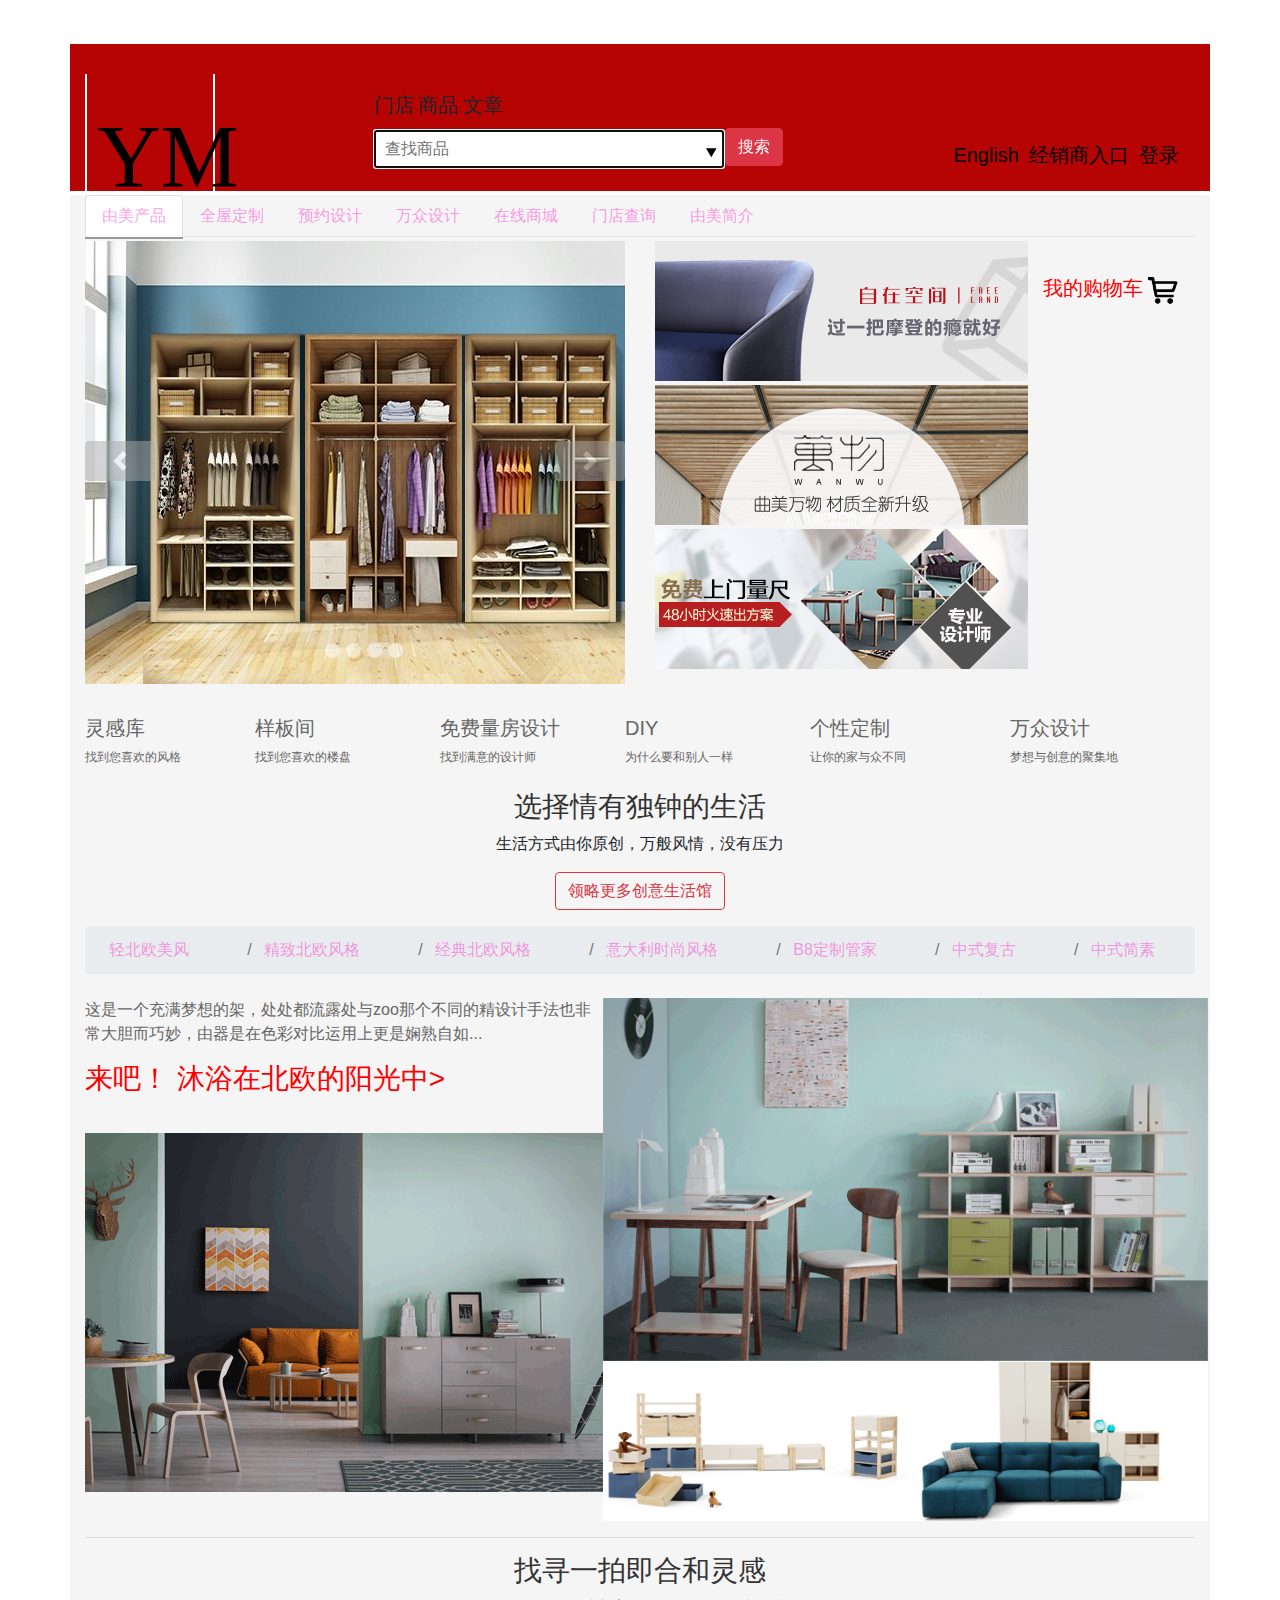
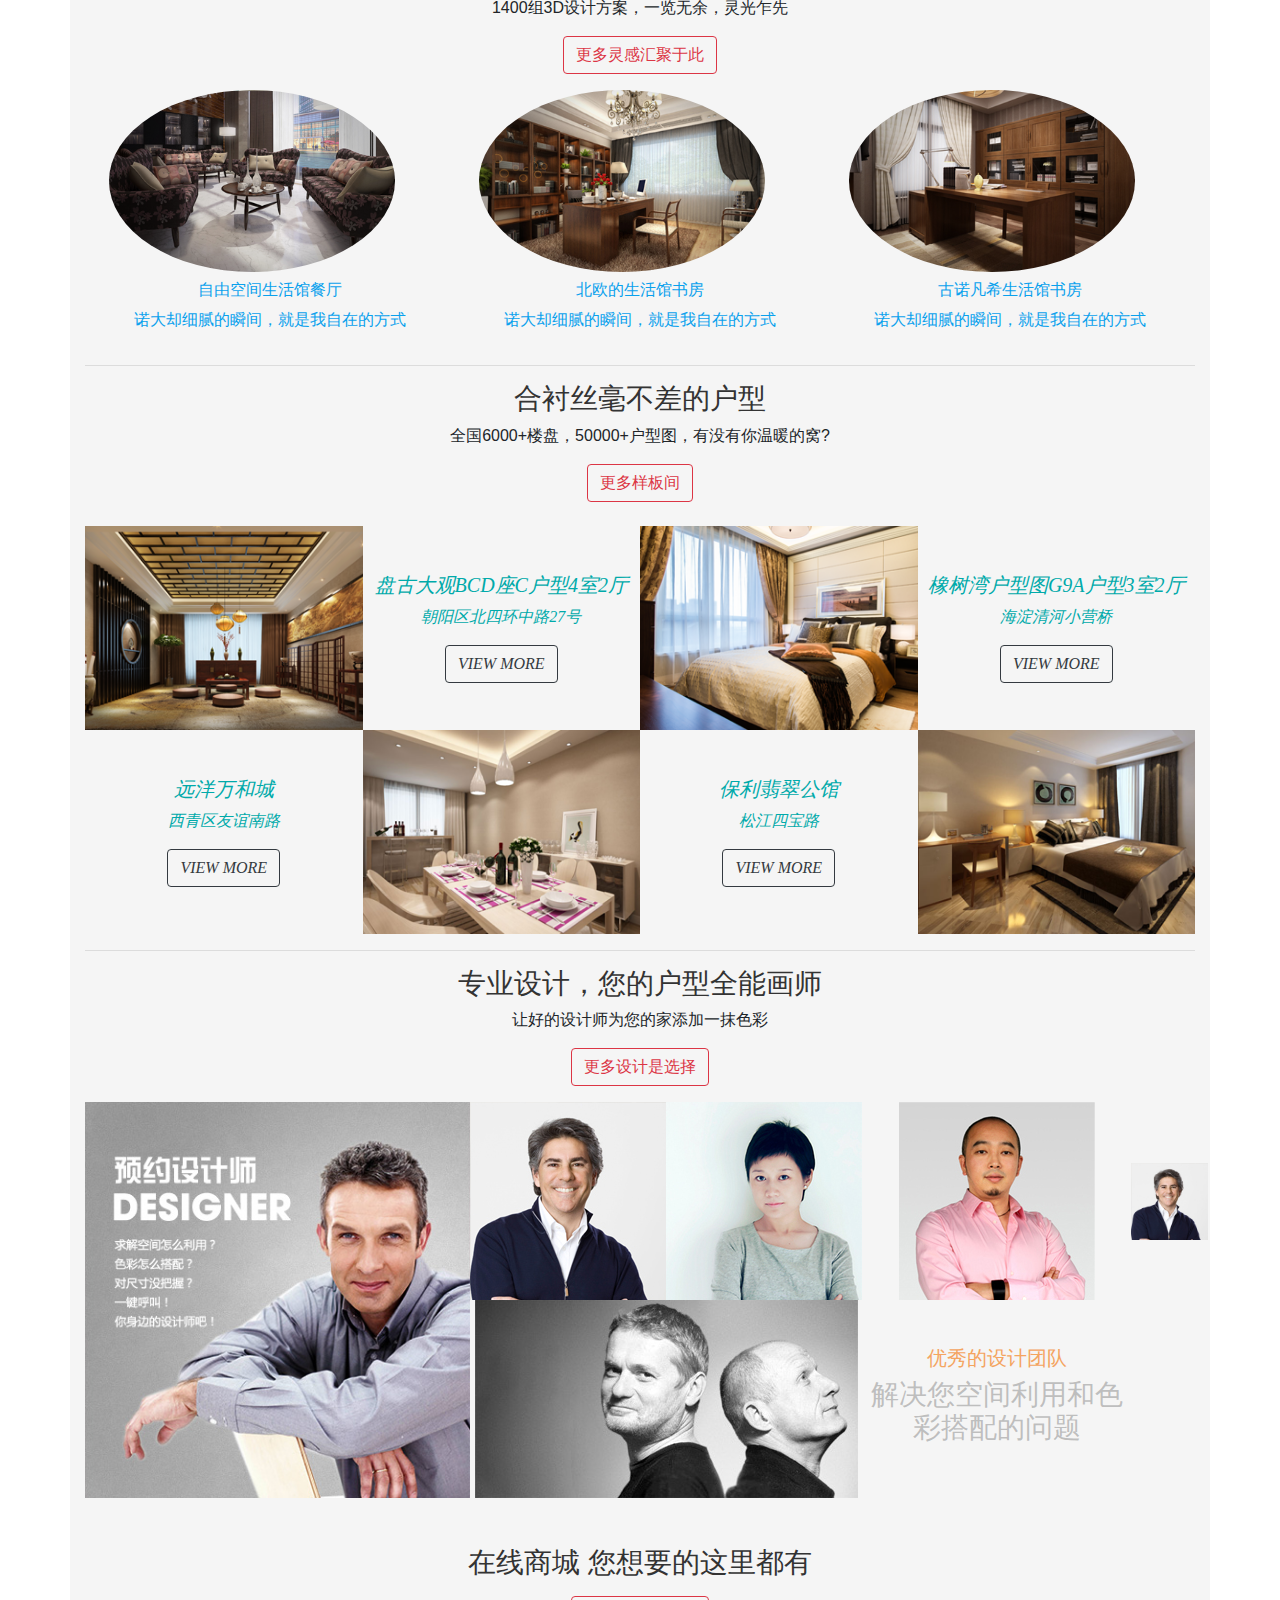
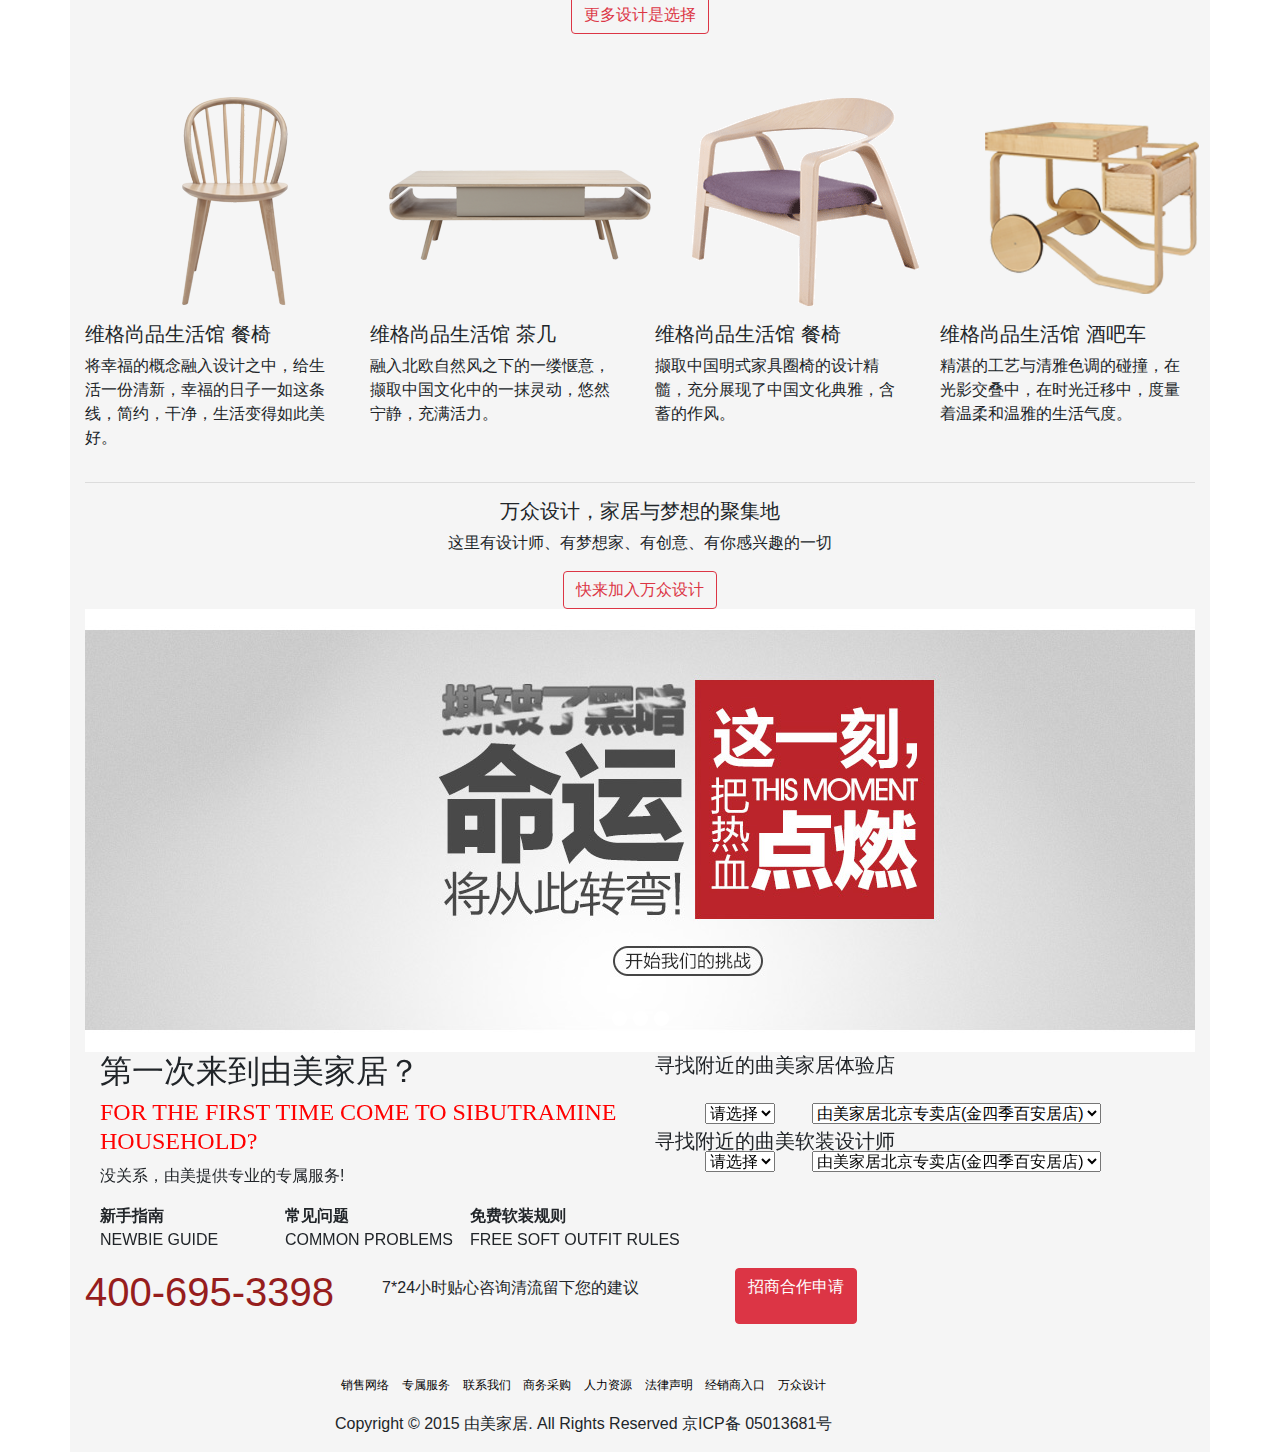
<file: index.html>
<!DOCTYPE html>
  <html lang="en">
  <head>
    <meta charset="UTF-8">
    <meta name="viewport" content="width=device-width, initial-scale=1.0">
    <meta http-equiv="X-UA-Compatible" content="ie=edge">
    <title>index</title>
    <link rel="stylesheet" href="css/index.css">
    <link rel="stylesheet" href="css/common.css">
    <link rel="stylesheet" href="css/animate.css">
    <link rel="stylesheet" href="css/bootstrap.css">
      <script src="js/jquery.min.js"></script>
      <script src="js/popper.min.js"></script>
      <script src="js/bootstrap.min.js"></script>
  </head>
  <body>
    <header id="header">

    </header>
    
  <div class="container"> 

      <!--导航栏-->  
      <div id="first_nav">
              <ul class="nav nav-tabs ">                      
                      <li class="nav-item">
                          <a href="#tab1" class="nav-link active" data-toggle="tab">由美产品</a>
                      </li>
                      <li class="nav-item">
                          <a href="#tab2" class="nav-link" data-toggle="tab">全屋定制</a>
                      </li>
                      <li class="nav-item">
                          <a href="#tab3" class="nav-link" data-toggle="tab">预约设计</a>
                      </li>
                      <li class="nav-item">
                              <a href="#tab4" class="nav-link" data-toggle="tab">万众设计</a>
                      </li>
                      <li class="nav-item">
                              <a href="#tab5" class="nav-link" data-toggle="tab">在线商城</a>
                      </li>
                      <li class="nav-item">
                              <a href="#tab6" class="nav-link" data-toggle="tab">门店查询</a>
                      </li>
                      <li class="nav-item">
                              <a href="#tab7" class="nav-link" data-toggle="tab">由美简介</a>
                      </li>
                  </ul>  

                  <div class="tab-content">
                          <div id="tab1" class="tab-pane ds">
                            <p><a href='weige.html'>维格生活馆</a></p>
                            <p>北欧生活馆</p>
                            <p>古诺生活馆</p>
                            <p>自在生活馆</p>
                            <p>如是生活馆</p>
                          </div>
                          <div id="tab2"  class="tab-pane ds">
                              <p>定制样板间</p>
                              <p>预约量房设计</p>
                              <p>招商合作</p>
                              <p>定制体验店</p>
                          </div>
                          <div id="tab3" class="tab-pane ds">
                              <p>预约设计师</p>             
                          </div>
                          <div id="tab4" class="tab-pane ds">
                              <p>佣金任务</p> 
                              <p>奇思妙想</p> 
                              <p>主题活动</p>  
                              <p>创意市场</p>         
                          </div>
                          <div id="tab5" class="tab-pane ds">
                                  <p>客厅家居</p> 
                                  <p>卧室家居</p> 
                                  <p>餐厅家居</p>  
                                  <p>书房家居</p>         
                          </div>
                          <div id="tab6" class="tab-pane ds">
                                  <p>门店查询</p>                     
                          </div>
                          <div id="tab7" class="tab-pane ds">
                                  <p>公司简介</p> 
                                  <p>公司新闻</p> 
                                  <p>发展历程</p>  
                                  <p>品牌荣誉</p>         
                          </div>                
      </div>
     
        <!--轮播图片-->
      <div class="row">
        <div class="col-6 mt-1">
              <div class="carousel" data-ride="carousel" id="demo">        
                      <div class="carousel-inner " >
                          <div class="carousel-item active">
                              <img src="imgs/header/1.banner.jpg"  alt=""/>
                          </div>    
                          <div class="carousel-item">
                              <img src="imgs/header/2.banner.jpg" alt="" />
                          </div>    
                          <div class="carousel-item">
                              <img src="imgs/header/3.banner.png" alt="" />
                          </div>   
                          <div class="carousel-item">
                              <img src="imgs/header/4.banner.png" alt=" "/>
                          </div>              
                      </div>
                    <!--左右箭头-->
                      <a href="javascript:;" id="next" class="carousel-control-next" data-slide="next" data-target="#demo">
                          <span class="carousel-control-next-icon"></span>
                      </a>
                      <a href="javascript:;" id="prev" class="carousel-control-prev" data-slide="prev" data-target="#demo">
                          <span class="carousel-control-prev-icon"></span>
                      </a>
                    <!--轮播指示符-->
                      <ul id="myul" class="carousel-indicators">
                          <li id="one_li" data-slide-to="0" data-target="#demo"></li>
                          <li id="two_li" data-slide-to="1" data-target="#demo"></li>
                          <li id="thr_li" data-slide-to="2" data-target="#demo"></li>
                          <li id="fou_li" data-slide-to="3" data-target="#demo"></li>
                      </ul>   
              </div>
                
        </div>
        <div class="col-4 right_pics animated flip">
          <div class='hover_one'>
              <a href="detail_right_one.html">            
                  <img class="mt-1 right_1  "src="imgs/index/right_one.png" alt="">
                </a> 
          </div>
          <div class='hover_two'>
            <a href="javascript:;">
                  <img class="mt-1 right_2" src="imgs/index/right_two.png" alt="">
            </a>
          </div>
           <div class='hover_three'>
              <a href="javascript:;">
                  <img class="mt-1 right_3" src="imgs/index/right_thr.jpg" alt="">
              </a>
           </div>
           
            
        </div>
        <div class='car_all'>
          <a href="shopping_car.html" class="ml-5 mt-3 shopping_car">&nbsp;&nbsp;&nbsp;&nbsp;&nbsp;我的购物车
              <img src="imgs/car.png" width='30rem' height='30rem'alt="" class='car_img'>
          </a>
         
        
        </div>
      </div>
        <!--中部-->
      <div class="row middle_nav">
          <div class="col-2 pr-0">
              <h5>灵感库</h5>
              <p>找到您喜欢的风格</p>
          </div>
          <div class="col-2 pl-0 pr-0">
              <h5>样板间</h5>
              <p>找到您喜欢的楼盘</p>
          </div>
          <div class="col-2 p-0">
              <h5>免费量房设计</h5>
              <p>找到满意的设计师</p>
          </div>
          <div class="col-2 p-0">
              <h5>DIY</h5>
              <p>为什么要和别人一样</p>
          </div>
          <div class="col-2 p-0">
              <h5>个性定制</h5>
              <p>让你的家与众不同</p>
          </div>
          <div class="col-2 pr-1">
                  <h5>万众设计</h5>
                  <p>梦想与创意的聚集地</p>
          </div>
      </div>
    <!--风格部分-->
      <li>
        <div class="threed_title mt-2">
        <!--风格部分头部-->
          <h3 style="color:#333">选择情有独钟的生活</h2>
          <p>生活方式由你原创，万般风情，没有压力</p>
          <a href="javascript:;" class="btn btn-outline-danger">领略更多创意生活馆</a>
        
        </div>
        <!--面包屑导航-->
        <ul class="breadcrumb oumei_style mt-3 mb-4">
          <li class="breadcrumb-item mr-4 ml-2">
            <a href="javascript:;">轻北欧美风</a>
          </li>
          <li class="breadcrumb-item mr-4 ml-4">
            <a href="javascript:;">精致北欧风格</a>
          </li>
          <li class="breadcrumb-item mr-4 ml-4">
            <a href="javascript:;">经典北欧风格</a>
          </li>
          <li class="breadcrumb-item mr-4 ml-4">
            <a href="javascript:;">意大利时尚风格</a>
          </li>
          <li class="breadcrumb-item mr-4 ml-4">
            <a href="javascript:;">B8定制管家</a>
          </li>
          <li class="breadcrumb-item mr-4 ml-4">
            <a href="javascript:;">中式复古</a>
          </li>
          <li class="breadcrumb-item mr-4 ml-4">
            <a href="javascript:;">中式简素</a>
          </li>      
          </ul>
        <!--图片-->
       <div>
         <table class="style_pics mt-3 p-0">          
            <tr>
              <td>
               <p style="color:#666">  这是一个充满梦想的架，处处都流露处与zoo那个不同的精设计手法也非常大胆而巧妙，由器是在色彩对比运用上更是娴熟自如...</p>
                  <h3 style="color:#f00">来吧！ 沐浴在北欧的阳光中&gt;</h3>
                </td>
                <td colspan="2" rowspan="2" class="one_bottom">
                  <a href="javascript:;">
                    <img src="imgs/index/t_one.png"  width="605px" alt="">
                  </a>
                </td>              
              </tr>
              <tr>
                <td rowspan="2" class="pd_top p-0">
                  <a href="javascript:;">
                    <img src="imgs/index/t_two.png" alt="">
                  </a>                 
                </td>              
              </tr>
              <tr>        
                <td>
                  <a href="javascript:;">
                    <img src="imgs/index/t_thr.png" alt="" style="width:100%">
                  </a>                  
                </td>
                <td>
                  <a href="javascript:;">
                    <img src="imgs/index/t_four.png" alt="" style="width:100%"  > 
                  </a>                                             
                </td>
              </tr>       
  </table>        
  </div>
  <hr>
  <!--找寻一拍即合和灵感-->
  <div >
    <div class="threed_title">
      <h3 style="color:#333">找寻一拍即合和灵感</h3>
      <p>1400组3D设计方案，一览无余，灵光乍先</p>
      <a href="javascript:;" class="btn btn-outline-danger">更多灵感汇聚于此</a>
    </div>
    <!--3张图片-->
    <div class="row mt-3 threed_pics m-0">
      <div class="col-4 p-0">
        <a href="javascript:;"><img src="imgs/index/design_m1.png" class="rounded-circle ml-4" style="width:286px" alt=""></a>
        <h6>自由空间生活馆餐厅</h6>
        <p>诺大却细腻的瞬间，就是我自在的方式</p>
      </div>
      <div class="col-4 p-0">
        <a href="javascript:;">
        <img src="imgs/index/design_m2.png" class="rounded-circle ml-4" style="width:286px" alt="">      
        </a>
        <h6>北欧的生活馆书房</h6>
      <p>诺大却细腻的瞬间，就是我自在的方式</p>
      </div>
      <div class="col-4 p-0">
        <a href="javascript:;">
        <img src="imgs/index/design_m3.png"  class="rounded-circle  ml-4" style="width:286px" alt="">     
        </a>
        <h6>古诺凡希生活馆书房</h6>
        <p>诺大却细腻的瞬间，就是我自在的方式</p>
      </div>   
    </div>
  </div>
  <hr>
  <!--合衬丝毫不差的户型-->  
  <div class="threed_title">
      <h3 style="color:#333">合衬丝毫不差的户型</h3>
      <p>全国6000+楼盘，50000+户型图，有没有你温暖的窝?</p>
      <a href="javascript:;" class="btn btn-outline-danger">更多样板间</a>
    </div>    
       <table class="mt-4">
           <tr>
               <td class="huxing_t">
                 <a href="javascript:;"><img src="imgs/index/huxing1.png" class="huxing_pics"style="width:100%"></a>
               </td>
               <td class="huxing_desc">
                 <h5>盘古大观BCD座C户型4室2厅</h5>
                 <p>朝阳区北四环中路27号</p>
                 <a href="javascript:;" class="btn btn-outline-dark">VIEW MORE</a>
               </td>
               <td class="huxing_t">
                 <a href="javascript:;"><img src="imgs/index/huxing2.png" class="huxing_pics" style="width:100%" alt=""></a>
               </td>
               <td class="huxing_desc">
                 <h5>橡树湾户型图G9A户型3室2厅</h5>
                 <p>海淀清河小营桥</p>
                 <a href="javascript:;" class="btn btn-outline-dark">VIEW MORE</a>
               </td>
           </tr>
           <tr>
               <td class="huxing_desc">
                  <h5>远洋万和城</h5>
                  <p>西青区友谊南路</p>
                 <a href="javascript:;" class="btn btn-outline-dark">VIEW MORE</a>        
               </td>
               <td class="huxing_t">
                  <a href="javascript:;"><img src="imgs/index/huxing3.png" class="huxing_pics" style="width:100%" alt=""></a>
               </td>
               <td class="huxing_desc">
                  <h5>保利翡翠公馆</h5>
                  <p>松江四宝路</p>
                 <a href="javascript:;" class="btn btn-outline-dark">VIEW MORE</a>
               </td>
               <td class="huxing_t">
                 <a href="javascript:;"><img src="imgs/index/huxing4.png" class="huxing_pics" style="width:100%" alt=""></a>         
               </td>
           </tr>
       </table>  
</div>         
    <hr>
    <!--设计师团队-->
  <div>
      <div class="threed_title mb-3">
          <h3 style="color:#333">专业设计，您的户型全能画师</h3>
          <p>让好的设计师为您的家添加一抹色彩</p>
          <a href="javascript:;" class="btn btn-outline-danger">更多设计是选择</a>
       </div>
  <table class="threed_title m-0 p-0">
     <!---->
      <tr>
        <td rowspan="2" class="">
          <a href="javascript:;"> <img src="imgs/index/designer1.jpg" alt="" style="height:396px"></a>
        </td>
        <td class="ml-2">
          <a href="javascript:;"><img src="imgs/index/designer2.jpg" alt="">    </a>
        </td>
        <td>
          <a href="javascript:;"><img src="imgs/index/designer3.jpg" alt=""></a>
        </td>
        <td>
          <a href="javascript:;"><img src="imgs/index/designer4.jpg" alt=""></a>
        </td>  
        <td>
            <a href="javascript:;"><img src="imgs/index/designer2.jpg" alt="" style="width:120%">    </a>
        </td>       
      </tr>
      <tr>
        <td colspan="2">
          <a href="javascript:;"><img src="imgs/index/designer5.jpg" alt="" ></a>
        </td>
        <td>
          <h5 style="color:sandybrown ">优秀的设计团队</h5>
          <h3 style="color:#9999">解决您空间利用和色彩搭配的问题</h3>
        </td>        
    </table>    
    
  </div> 
<!--背景为灰色-->
   <div class="mt-5">
     <div class="threed_title">
      <h3 style="color:#333">在线商城 您想要的这里都有</h3>
      <a href="javascript:;" class="btn btn-outline-danger mt-2">更多设计是选择</a>
    </div>
 <!-- 商品列表 -->
      <div class="row mt-5  ">
        <div class="col-3">
          <img src="imgs/index/product_one.png " class="product_pics" alt="">
          <h5>维格尚品生活馆&nbsp;餐椅</h5>
          <p>将幸福的概念融入设计之中，给生活一份清新，幸福的日子一如这条线，简约，干净，生活变得如此美好。</p>
        </div>
        <div class="col-3">
            <img src="imgs/index/product_two.png" alt="" class="product_pics">
            <h5>维格尚品生活馆&nbsp;茶几</h5>
            <p>融入北欧自然风之下的一缕惬意，撷取中国文化中的一抹灵动，悠然宁静，充满活力。</p>
        </div>
        <div class="col-3">
            <img src="imgs/index/product_thr.png" class="product_pics"alt="">
            <h5>维格尚品生活馆&nbsp;餐椅</h5>
            <p>撷取中国明式家具圈椅的设计精髓，充分展现了中国文化典雅，含蓄的作风。</p>
        </div>
        <div class="col-3">
            <img src="imgs/index/product_four.png" class="product_pics"alt="">
            <h5>维格尚品生活馆&nbsp;酒吧车</h5>
            <p>精湛的工艺与清雅色调的碰撞，在光影交叠中，在时光迁移中，度量着温柔和温雅的生活气度。</p>
        </div>
      </div> 
  <hr>
 <!-- 万众设计 -->
  <div>
    <div class="design_wz mt-3">
      <h5>万众设计，家居与梦想的聚集地</h5>
      <p>这里有设计师、有梦想家、有创意、有你感兴趣的一切</p>
      <a href="javascript:;" class="btn btn-outline-danger">快来加入万众设计</a>
    </div>
    <!-- 底部轮播 -->
    <div class="row">
        <div class="col-12 ">
              <div class="carousel" data-ride="carousel" id="_demo">        
                      <div class="carousel-inner " >
                          <div class="carousel-item active">
                              <img src="imgs/index/bottom_lunbo1.jpg"  alt=""/>
                          </div>    
                          <div class="carousel-item">
                              <img src="imgs/index/bottom_lunbo2.jpg" alt="" />
                          </div>    
                          <div class="carousel-item">
                              <img src="imgs/index/bottom_lunbo3.jpg" alt="" />
                          </div>                             
                      </div>
                      <!-- 轮播指示图 -->
                      <ul id="my_ul" class="carousel-indicators list_circle">
                          <li id="oneli" data-slide-to="0" data-target="#_demo"></li>
                          <li id="twoli" data-slide-to="1" data-target="#_demo"></li>
                          <li id="thrli" data-slide-to="2" data-target="#_demo"></li>              
                      </ul>   
   </div>
  <footer id="footer">
   
  </footer> 
    <script src="js/jquery-1.11.3.js"></script>
    <script src="js/header.js"></script> 
    <script src="js/footer.js"></script>
    <script src="js/login.js"></script>
  </body>
  </html>
</file>
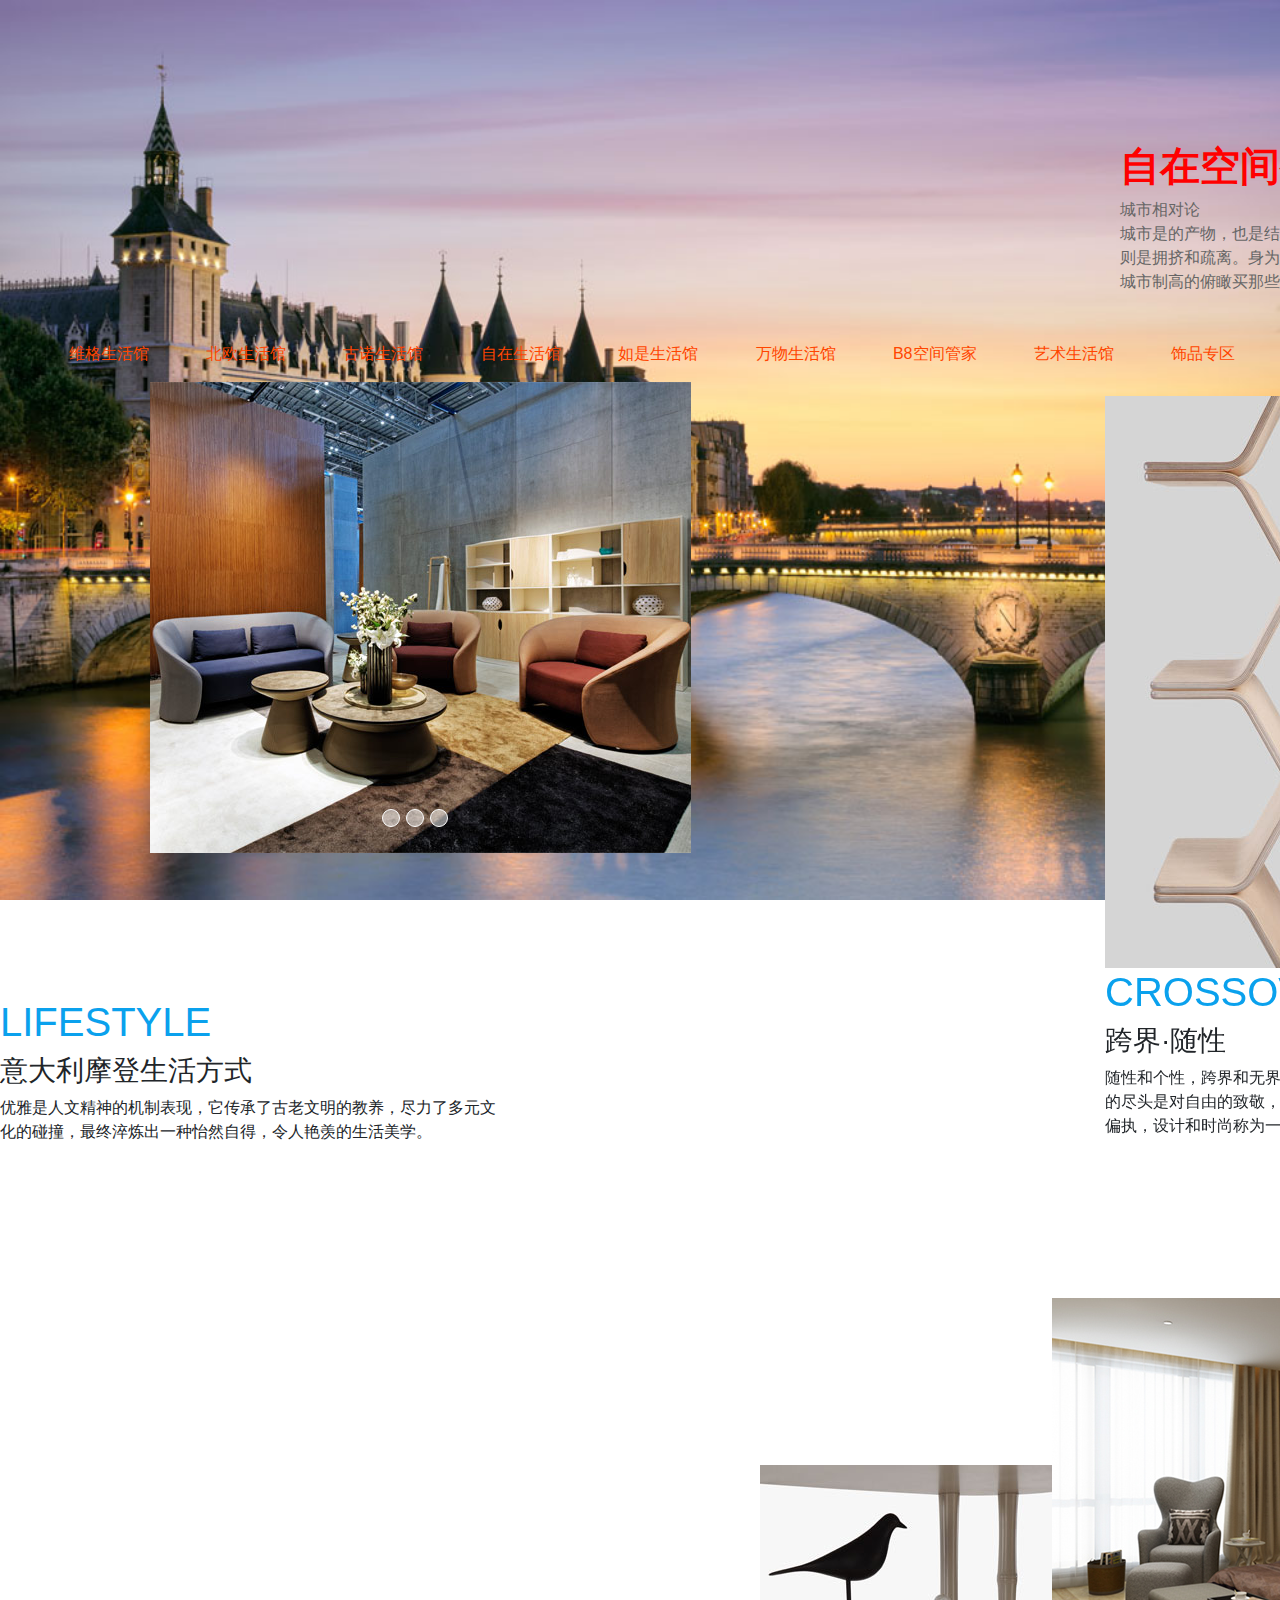
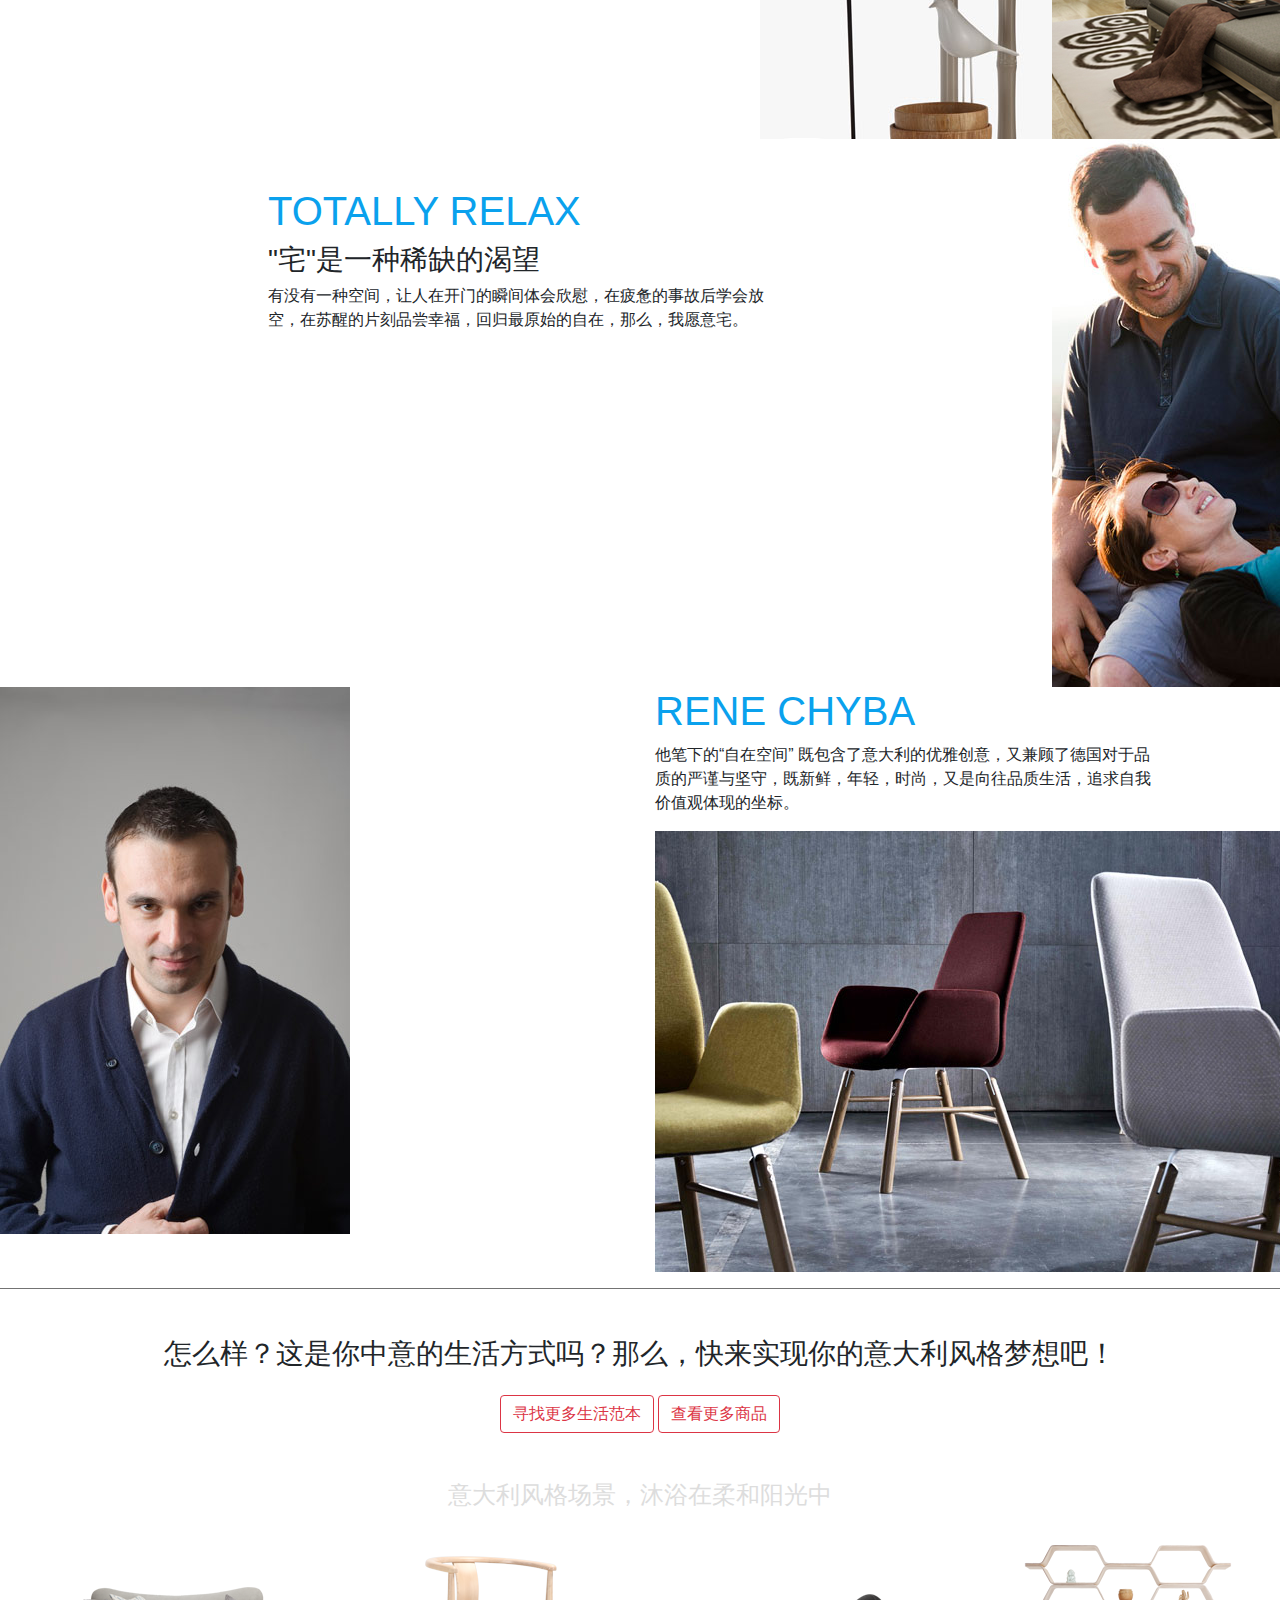
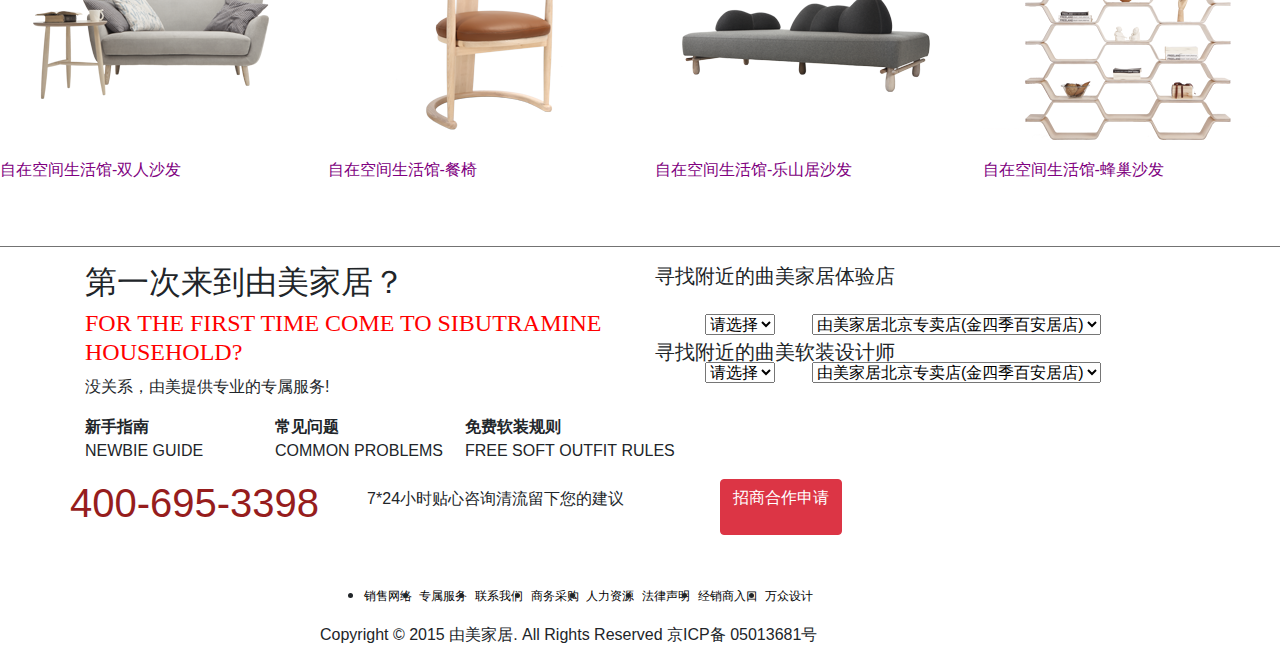
<file: detail_right_one.html>
<!DOCTYPE html>
<html lang="en">
<head>
    <meta charset="UTF-8">
    <meta name="viewport" content="width=device-width, initial-scale=1.0">
    <meta http-equiv="X-UA-Compatible" content="ie=edge">
    <title>detail_right_one</title>
    <link rel="stylesheet" href="css/bootstrap.css">
      <script src="js/jquery.min.js"></script>
      <script src="js/popper.min.js"></script>
      <script src="js/bootstrap.min.js"></script>
    <link rel="stylesheet" href="css/details_right_one.css">
</head>
<body style="background-image:url(imgs/bg_right_one.jpg);background-attachment:fixed;background-repeat:no-repeat;background-size:100% 100%" ">
    <header>
     <div class='top'>
         <h1 style='color:red;font-weight:bold'>自在空间生活馆</h2>
       <dl style='color:#666'>
         城市相对论
         <dd>城市是的产物，也是结构复杂的结晶体，一面代表了生活中的希望和梦想，另一方面则是拥挤和疏离。身为其中的一份子，我比任何人更懂得欣赏它，清晨无人的街道，城市制高的俯瞰买那些诺大却细腻的瞬间木九十我自在的方式。</dd>       
       </dl>
     </div>

     <ul class='d-flex list mt-5 mr-3'>
         <li>
           <a href="javascript:;">维格生活馆</a>
         </li>
         <li>
           <a href="javascript:;">北欧生活馆</a>
         </li>
         <li>
          <a href="javascript:;">古诺生活馆</a>
         </li>
         <li>
           <a href="javascript:;">自在生活馆</a>
         </li>
         <li>
           <a href="javascript:;">如是生活馆</a>
         </li>
         <li>
           <a href="javascript:;">万物生活馆</a>
         </li>
         <li>
           <a href="javascript:;">B8空间管家</a>
         </li>
         <li>
           <a href="javascript:;">艺术生活馆</a>
         </li>
         <li>
          <a href="javascript:;">饰品专区</a>
         </li>
     </ul>
    </header>

    <div style="width:1000px;height:600px;margin-left:150px;">
   
              <div class="carousel" data-ride="carousel" id="demo">        
                      <div class="carousel-inner " >
                          <div class="carousel-item active">
                              <img src="imgs/carosel_one.jpg"  alt=""/>
                          </div>    
                          <div class="carousel-item">
                              <img src="imgs/carosel_three.jpg" alt="" />
                          </div>    
                          <div class="carousel-item">
                              <img src="imgs/carosel_two.jpg" alt="" />
                          </div>                          
                      </div>
            
                    <!--轮播指示符-->
                      <ul id="myul" class="carousel-indicators" style="left:400px">
                          <li id="one_li" data-slide-to="0" data-target="#demo"></li>
                          <li id="two_li" data-slide-to="1" data-target="#demo"></li>
                          <li id="thr_li" data-slide-to="2" data-target="#demo"></li>
                      </ul>   
              </div>
                
    </div>

       


       <!--轮播图下方的文字-->
    <div class='mt-3'>
      <h1 style='color:#0aa1ed'>LIFESTYLE</h1>
      <dl style='width:500px'>
      <h3>意大利摩登生活方式</h3>
        <dd>
         优雅是人文精神的机制表现，它传承了古老文明的教养，尽力了多元文化的碰撞，最终淬炼出一种怡然自得，令人艳羡的生活美学。
        </dd>
      
      </dl>   
    </div>
     



     <!--轮播右侧的图片和文字-->
     <div class='myright'>
       <div class='pics_hover'>
          <img src="imgs/right_one.jpg" alt="">
       </div>
       
       <h1 style='color:#0aa1ed'>CROSSOVER</h1>
      <dl style='width:500px'>
       <h3 >跨界·随性</h2>
       <dd>随性和个性，跨界和无界，设计的终极加直就是生活的可能性。水平线的尽头是对自由的致敬，弯曲的比例向世界炫耀审美，因为对美狂热的偏执，设计和时尚称为一种非刻意的本能。</dd>
      </dl>
     </div>

   <!--小鸟和棕色主题-->
   <div class='bird mt-5 d-flex  '>     
        <img   src="imgs/bird.jpg" alt="">     
       <img  src="imgs/bird_right.jpg" alt="">
   </div>
   <!--宅是一种稀缺的渴望-->
   <div class='mt-5'>
     <div class="right">
        <h1 style='color:#0aa1ed'>TOTALLY RELAX</h1>
      <dl style='width:500px'>
      <h3>"宅"是一种稀缺的渴望</h3>
        <dd>
         有没有一种空间，让人在开门的瞬间体会欣慰，在疲惫的事故后学会放空，在苏醒的片刻品尝幸福，回归最原始的自在，那么，我愿意宅。
        </dd>
      
      </dl>   
     
     </div>
     <div class='left d-flex kewang'>
       <img src="imgs/kewang.jpg" alt="">
       <img src="imgs/flower.jpg" alt="">     
     </div>
   </div>

   <!--自在空间作者-->
   <div class='row'>
    <div class='col-6'>
      <img src="imgs/desiner.jpg" alt="">
    
    </div>
    <div class='col-6'>
        <h1 style='color:#0aa1ed'> RENE CHYBA</h1>
      <dl style='width:500px'>
       
        <dd>
         他笔下的“自在空间” 既包含了意大利的优雅创意，又兼顾了德国对于品质的严谨与坚守，既新鲜，年轻，时尚，又是向往品质生活，追求自我价值观体现的坐标。
        </dd>
      
      </dl> 
       <div class='d-flex designer_right'>
         <img src="imgs/designer_right_one.jpg" 
      alt="">
      <img src="imgs/designer_right_two.jpg" alt="">    
       </div>  
     
    </div>
   
   </div>
 <hr color='gray'>
   <!--寻找更多生活范本-->
    <div class=' mt-5 mb-5'>
     <div class='italy_top '>
       <h3 class='mb-4 '>怎么样？这是你中意的生活方式吗？那么，快来实现你的意大利风格梦想吧！</h3>
       <a href='javascript:;' class='btn btn-outline-danger '>寻找更多生活范本</a>
       <a href='javascript:;' class='btn btn-outline-danger'>查看更多商品</a>
     </div>
     <div class='italy_bottom mt-5'>
        <h4 style='color:#ddd'>意大利风格场景，沐浴在柔和阳光中</h4>
        <div class='row'> 
         <div class='col-3'>
          <img src="imgs/detail/one.png" alt="">
          <p style='color:purple'> 自在空间生活馆-双人沙发</p>
         </div>
         <div class='col-3'>
           <img src="imgs/detail/two.png" alt="">
           <p style='color:purple'>自在空间生活馆-餐椅</p>
         </div>
         <div class='col-3'>
           <img src="imgs/detail/three.png" alt="">
          <p style='color:purple'>自在空间生活馆-乐山居沙发</p>         
         </div>
         <div  class='col-3'>
           <img src="imgs/detail/four.png" alt="">
           <p style='color:purple'>自在空间生活馆-蜂巢沙发</p>
           
         </div>
        
        </div>
     </div>
    </div>
      
      
    
    </div>
    <hr color='gray'>
    <footer id='footer'></footer>
    <script src="js/jquery-1.11.3.js"></script>
    <script src='js/footer.js'></script>
</body>
</html>
</file>
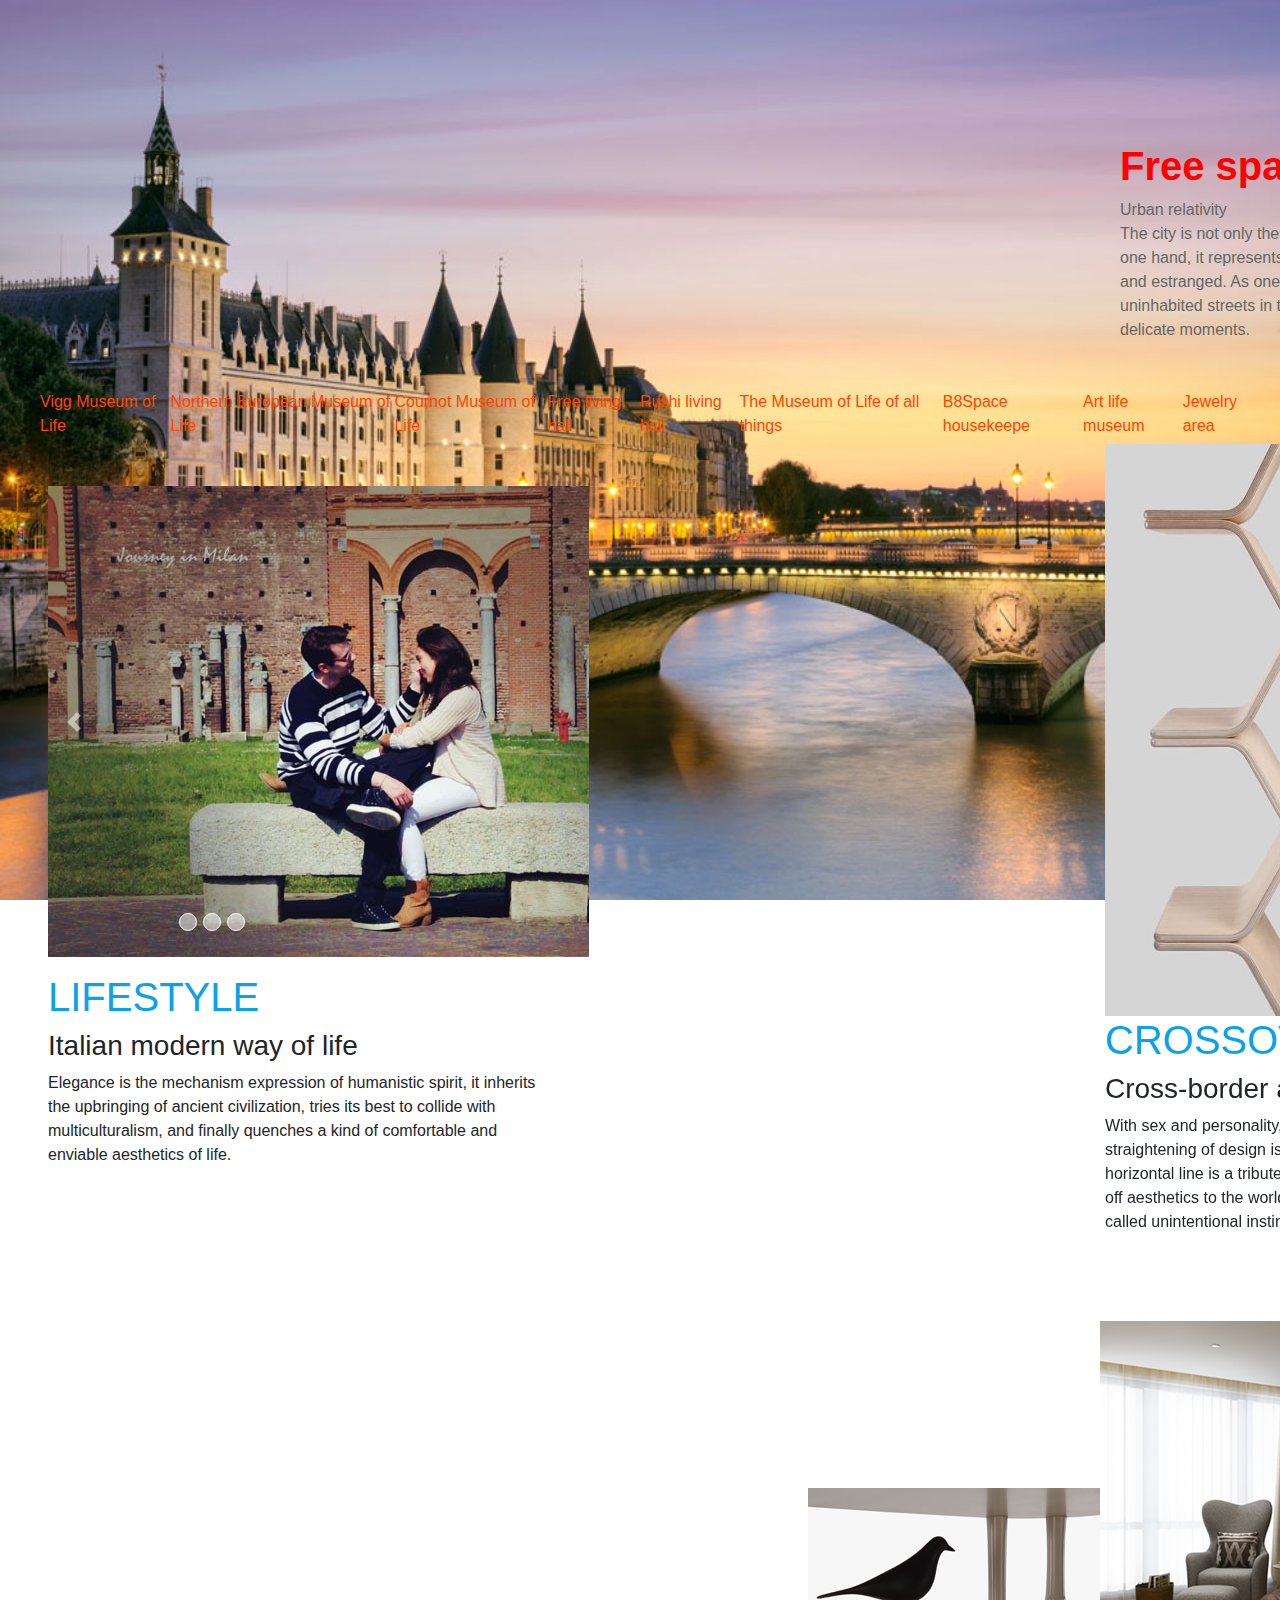
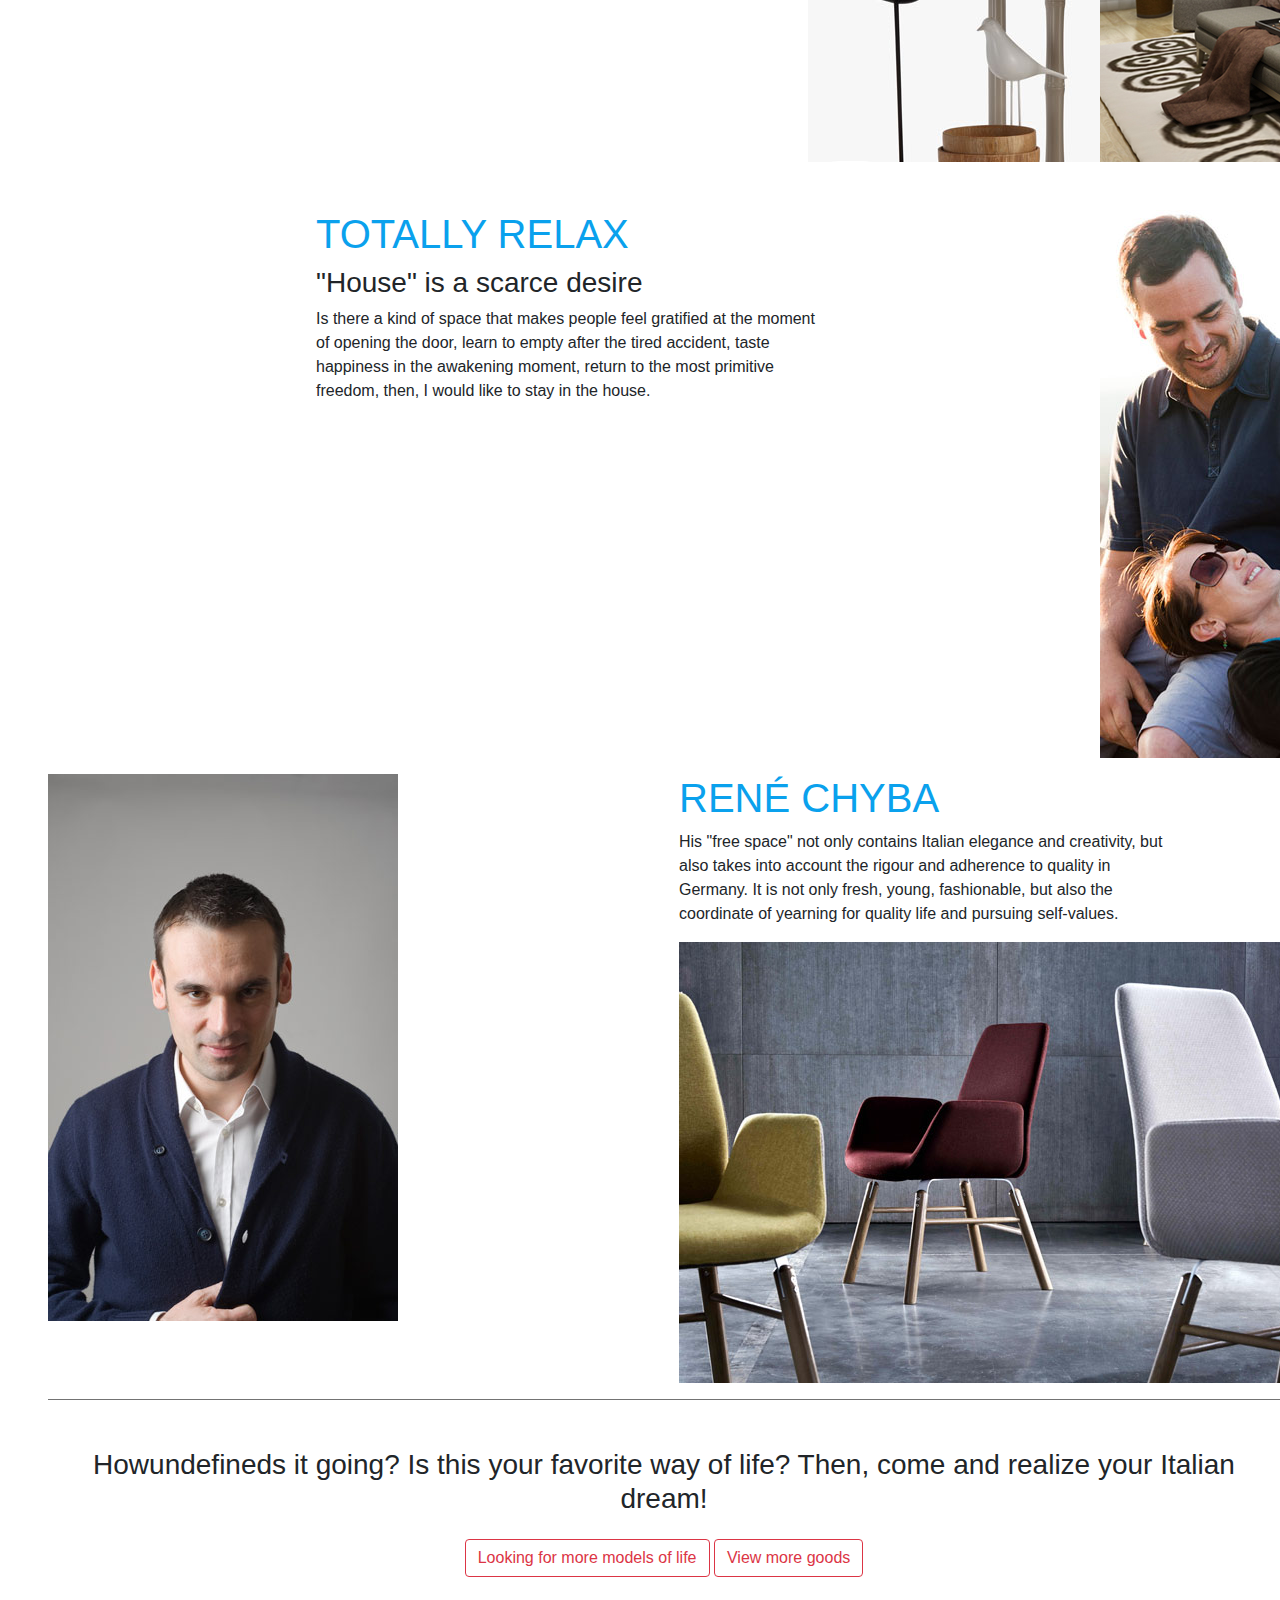
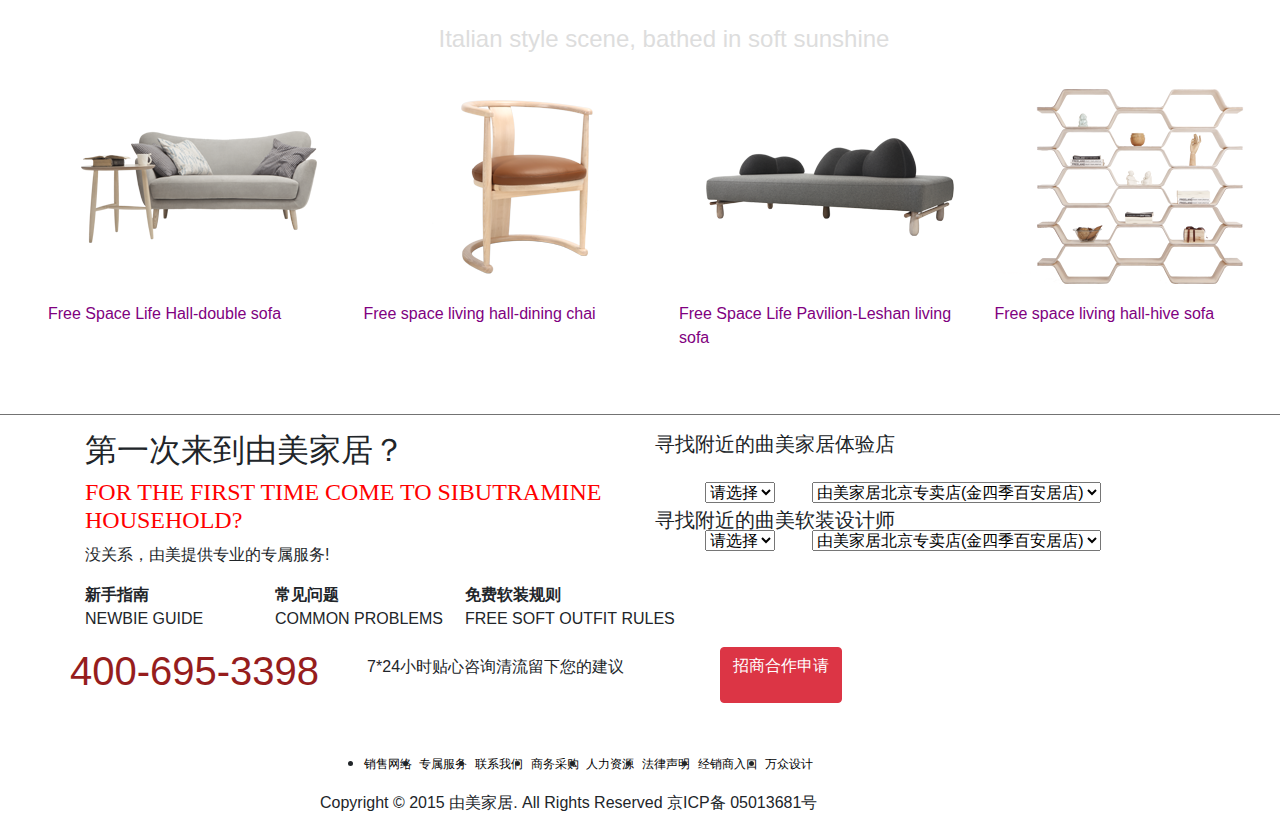
<file: English_detail_right_one.html>
<!DOCTYPE html>
<html lang="en">
<head>
    <meta charset="UTF-8">
    <meta name="viewport" content="width=device-width, initial-scale=1.0">
    <meta http-equiv="X-UA-Compatible" content="ie=edge">
    <title>English_detail_right_one</title>
    <link rel="stylesheet" href="css/bootstrap.css">
      <script src="js/jquery.min.js"></script>
      <script src="js/popper.min.js"></script>
      <script src="js/bootstrap.min.js"></script>
    <link rel="stylesheet" href="css/details_right_one.css">
</head>
<body style="background-image:url(imgs/bg_right_one.jpg);background-attachment:fixed;background-repeat:no-repeat;background-size:100% 100%" ">
    <header>
     <div class='top'>
         <h1 style='color:red;font-weight:bold'>Free space life hall</h2>
       <dl style='color:#666'>
        Urban relativity
         <dd>The city is not only the product, but also the crystal with complex structure, on the one hand, it represents the hope and dream in life, on the other hand, it is crowded and estranged. As one of them, I appreciate it better than anyone else, the uninhabited streets in the morning, the city overlooking the way to buy those big but delicate moments.</dd>       
       </dl>
     </div>

     <ul class='d-flex list mt-5 mr-3'>
         <li>
           <a href="javascript:;">Vigg Museum of Life</a>
         </li>
         <li>
           <a href="javascript:;">Northern European Museum of Life</a>
         </li>
         <li>
          <a href="javascript:;">Cournot Museum of Life</a>
         </li>
         <li>
           <a href="javascript:;">Free living hall</a>
         </li>
         <li>
           <a href="javascript:;">Rushi living hall</a>
         </li>
         <li>
           <a href="javascript:;">The Museum of Life of all things</a>
         </li>
         <li>
           <a href="javascript:;">B8Space housekeepe</a>
         </li>
         <li>
           <a href="javascript:;">Art life museum</a>
         </li>
         <li>
          <a href="javascript:;">Jewelry area</a>
         </li>
     </ul>

    
    </header>
    <div class='mt-5 ml-5 '>
      <div class="carousel data-ride='carousel' id='demo'">
        <div class='carousel-inner '>
          <div class='carousel-item active'> 
            <a href="javascript:;"><img src="imgs/carosel_three.jpg" alt=""></a> 
          </div>
          <div class='carousel-item'>
            <a href="javascript:;"><img src="imgs/carosel_one.jpg" alt=""></a>
          </div>
          <div class='carousel-item'>
            <a href="javascript:;"><img src="imgs/carosel_two.jpg" alt=""></a>
          </div>

          <!--左右指示符-->
          <a href="javascript:;" id="next" class="carousel-control-next" data-slide="next" data-target="#demo">
                          <span class="carousel-control-next-icon"></span>
                      </a>
                      <a href="javascript:;" id="prev" class="carousel-control-prev" data-slide="prev" data-target="#demo">
                          <span class="carousel-control-prev-icon"></span>
                      </a>
          <!--底部指示符-->
          <ul id='myul' class='carousel-indicators'>
              <li data-slide-to="0" data-target="#demo"></li>
              <li data-slide-to="1" data-target="#demo"></li>
              <li data-slide-to="2" data-target="#demo"></li>
          </ul>
           
           
        </div>
         
      </div>
       <!--轮播图下方的文字-->
    <div class='mt-3'>
      <h1 style='color:#0aa1ed'>LIFESTYLE</h1>
      <dl style='width:500px'>
      <h3>Italian modern way of life</h3>
        <dd>
          Elegance is the mechanism expression of humanistic spirit, it inherits the upbringing of ancient civilization, tries its best to collide with multiculturalism, and finally quenches a kind of comfortable and enviable aesthetics of life.
        </dd>
      
      </dl>   
    </div>
     
     <!--轮播右侧的图片和文字-->
     <div class='myright mt-5'>
       <img src="imgs/right_one.jpg" alt="">
       <h1 style='color:#0aa1ed'>CROSSOVER</h1>
      <dl style='width:500px'>
       <h3 >Cross-border arbitrariness</h2>
       <dd>With sex and personality, cross-border and unbounded, the ultimate straightening of design is the possibility of life. At the end of the horizontal line is a tribute to freedom, and a curved proportion shows off aesthetics to the world, because paranoia, design, and fashion are called unintentional instincts.</dd>
      </dl>
     </div>
   <!--小鸟和棕色主题-->
   <div class='bird mt-5 d-flex  '>     
        <img   src="imgs/bird.jpg" alt="">     
       <img  src="imgs/bird_right.jpg" alt="">
   </div>
   <!--宅是一种稀缺的渴望-->
   <div class='mt-5'>
     <div class="right">
        <h1 style='color:#0aa1ed'>TOTALLY RELAX</h1>
      <dl style='width:500px'>
      <h3>"House" is a scarce desire</h3>
        <dd>
          Is there a kind of space that makes people feel gratified at the moment of opening the door, learn to empty after the tired accident, taste happiness in the awakening moment, return to the most primitive freedom, then, I would like to stay in the house.
        </dd>
      
      </dl>   
     
     </div>
     <div class='left d-flex kewang'>
       <img src="imgs/kewang.jpg" alt="">
       <img src="imgs/flower.jpg" alt="">     
     </div>
   </div>

   <!--自在空间作者-->
   <div class='row  mt-3'>
    <div class='col-6'>
      <img src="imgs/desiner.jpg" alt="">
    
    </div>
    <div class='col-6'>
        <h1 style='color:#0aa1ed'>RENÉ CHYBA</h1>
      <dl style='width:500px'>
       
        <dd>
          His "free space" not only contains Italian elegance and creativity, but also takes into account the rigour and adherence to quality in Germany. It is not only fresh, young, fashionable, but also the coordinate of yearning for quality life and pursuing self-values.
        </dd>
      
      </dl> 
       <div class='d-flex designer_right'>
         <img src="imgs/designer_right_one.jpg" 
      alt="">
      <img src="imgs/designer_right_two.jpg" alt="">    
       </div>  
     
    </div>
   
   </div>
 <hr color='gray'>
   <!--寻找更多生活范本-->
    <div class=' mt-5 mb-5'>
     <div class='italy_top '>
       <h3 class='mb-4 '>Howundefineds it going? Is this your favorite way of life? Then, come and realize your Italian dream!</h3>
       <a href='javascript:;' class='btn btn-outline-danger '>Looking for more models of life</a>
       <a href='javascript:;' class='btn btn-outline-danger'>View more goods</a>
     </div>
     <div class='italy_bottom mt-5'>
        <h4 style='color:#ddd'>Italian style scene, bathed in soft sunshine</h4>
        <div class='row'> 
         <div class='col-3'>
          <img src="imgs/detail/one.png" alt="">
          <p style='color:purple'> Free Space Life Hall-double sofa</p>
         </div>
         <div class='col-3'>
           <img src="imgs/detail/two.png" alt="">
           <p style='color:purple'>Free space living hall-dining chai</p>
         </div>
         <div class='col-3'>
           <img src="imgs/detail/three.png" alt="">
          <p style='color:purple'>
            Free Space Life Pavilion-Leshan living sofa
            </p>         
         </div>
         <div  class='col-3'>
           <img src="imgs/detail/four.png" alt="">
           <p style='color:purple'>
            Free space living hall-hive sofa
            </p>
           
         </div>
        
        </div>
     </div>
    </div>
      
      
    
    </div>
    <hr color='gray'>
    <footer id='footer'></footer>
    <script src="js/jquery-1.11.3.js"></script>
    <script src='js/footer.js'></script>
</body>
</html>
</file>
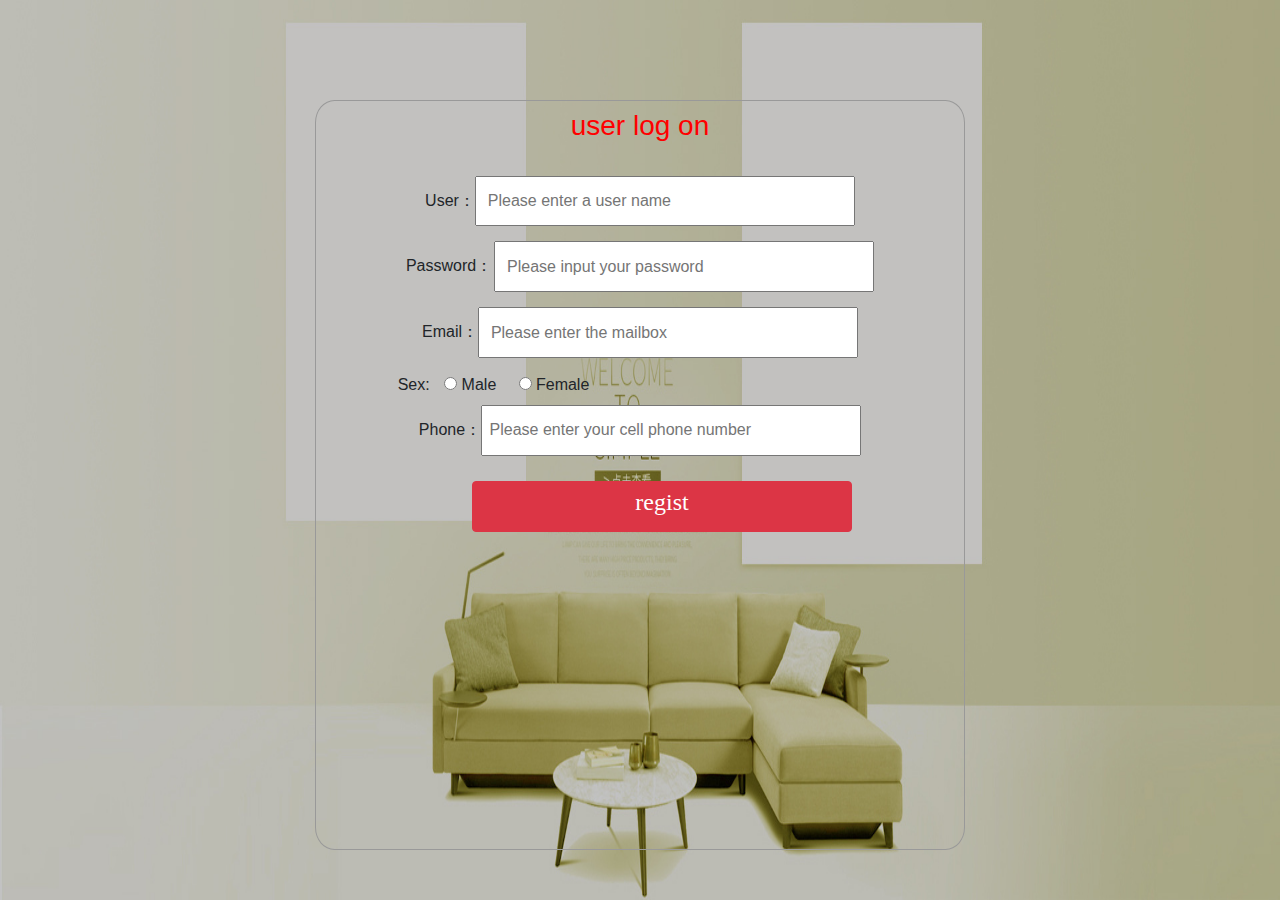
<file: English_register.html>
<!doctype html>
<html>
		<head>
			<meta charset="UTF-8">
			<title>English_register</title>
			<meta name="viewport" content="width=device-width, initial-scale=1">
      <meta http-equiv="Cache-Control" content="no-siteapp" />
      <meta name="description" content="" />
			<meta name="keywords" content="" />
			<link rel="stylesheet" href="css/register.css">
			<link rel="stylesheet" href="css/animate.css">
			<link rel="stylesheet" href="css/bootstrap.css">
				<script src="js/jquery.min.js"></script>
				<script src="js/popper.min.js"></script>
				<script src="js/bootstrap.min.js"></script>
		</head>
			<body style="background-image:url(imgs/bg_pic.jpg);background-attachment:fixed;background-repeat:no-repeat;background-size:100% 100%">
        <div id="main">
					   <h3 style="color:red " class='mt-2'>user log on</h3>
					<form action="#">
					 
								
					   User：<input class='username'  type="text" name="uname" placeholder="&nbsp;&nbsp;Please enter a user name"><br>				 
							<img class="true_pics" src="imgs/true.png" alt="">
							 <p class="text-danger p1">The user name must be 3 or 6 digits or Words</p>
            	Password：<input class='password' type="text" name="upwd"  placeholder="&nbsp;&nbsp;Please input your password"><br>
							<img class="true_pic" src="imgs/true.png" alt="">
							<p class="text-danger p2">The password needs to be 6 to 8 digits!</p>
							Email：<input class='email' type="email"  placeholder="&nbsp;&nbsp;Please enter the mailbox"><br>
							<!-- <p class="text-danger">邮箱需是6-8位的数字!</p> -->
					<span class="sex_span">
							Sex:&nbsp;<input class='sex' type="radio" name="sex">&nbsp;Male&nbsp;&nbsp;&nbsp;&nbsp;
							     <input type="radio" name="sex">&nbsp;Female<br>
					</span>	
					 
                Phone：<input class='phone'  type="text"  placeholder='&nbsp;Please enter your cell phone number'><br>
				     <img class="pic_phone" src="imgs/true.png" alt="">
				      <p class="p_phone" style="color:red">Please enter a valid mobile phone number of 11 bits!</p>
					 
						
	               <a href="index.html" class="tj_btn btn btn-danger" >
								  <h4>
										 regist
								 </h4>
								</a>
							  
	
					</form>



				</div>
				<script>
				  //  .username 
					var $name=$('.username');
				
					// 将每个文本框绑定获取焦点事件
					//找到Input 元素
					$name.focus(function(){
						$('.p1').css('display','block');
						$('.true_pics').css('display','none');

					});

					//找到密码框 绑定焦点事件
					$('.password').focus(function(){
						$('.p2').css('display','block');
						$('.true_pic').css('display','none');

					});

					//找到手机号码框，绑定获取焦点事件
                     $('.phone').focus(function(){
                          $('.p_phone').css('display','block');
                          $('.pic_phone').css('display','none');

					 });

                    //当失去焦点时, 手机框绑定事件
					var $reg2=/^1[3|4|5|7|8][0-9]{9}$/;
					$('.phone').blur(function(){
						//验证正确时，图片显示，文字隐藏
						if($reg2.test($('.phone').val())){
							  				 
                             $('.pic_phone').css('display','block');
							 $('.p_phone').css('display','none');								
						}else{ 
							  $('.pic_phone').css('display','none');						                       
							 $(`<p style="color:red">手机号不正确!</p>`).replaceAll($('.p_phone'));
						} 
					});
					
					
					//失去焦点 验证用户框的信息
					var $reg=/^[0-9A-Za-z]{3,6}$/;
					$name.blur(function(){
						 if($reg.test(	$name.val())){
							 $('.true_pics').css('display','block');
							 $('.p1').css('display','none');
						 }else{
							 $(`<p style="color:red">用户名不正确!</p>`).replaceAll($('.p1'));
						 }
					});

				 //当失去焦点时,验证密码框
				 var $reg_one=/^\d{6,8}$/;	
				 var $img=$('.true_pic');
               $('.password').blur(function(){
					 if($reg_one.test( $('.password').val())){
						$img.css('display','block');
						$('.p2').css('display','none');

					 }else{
						 $(`<p style="color:red">密码不正确!</p>`).replaceAll($('.p2'));
						  $img.css('display','none');
						 
					 }
				 });
				 
				
				</script>
				
			</body>

</html>
</file>
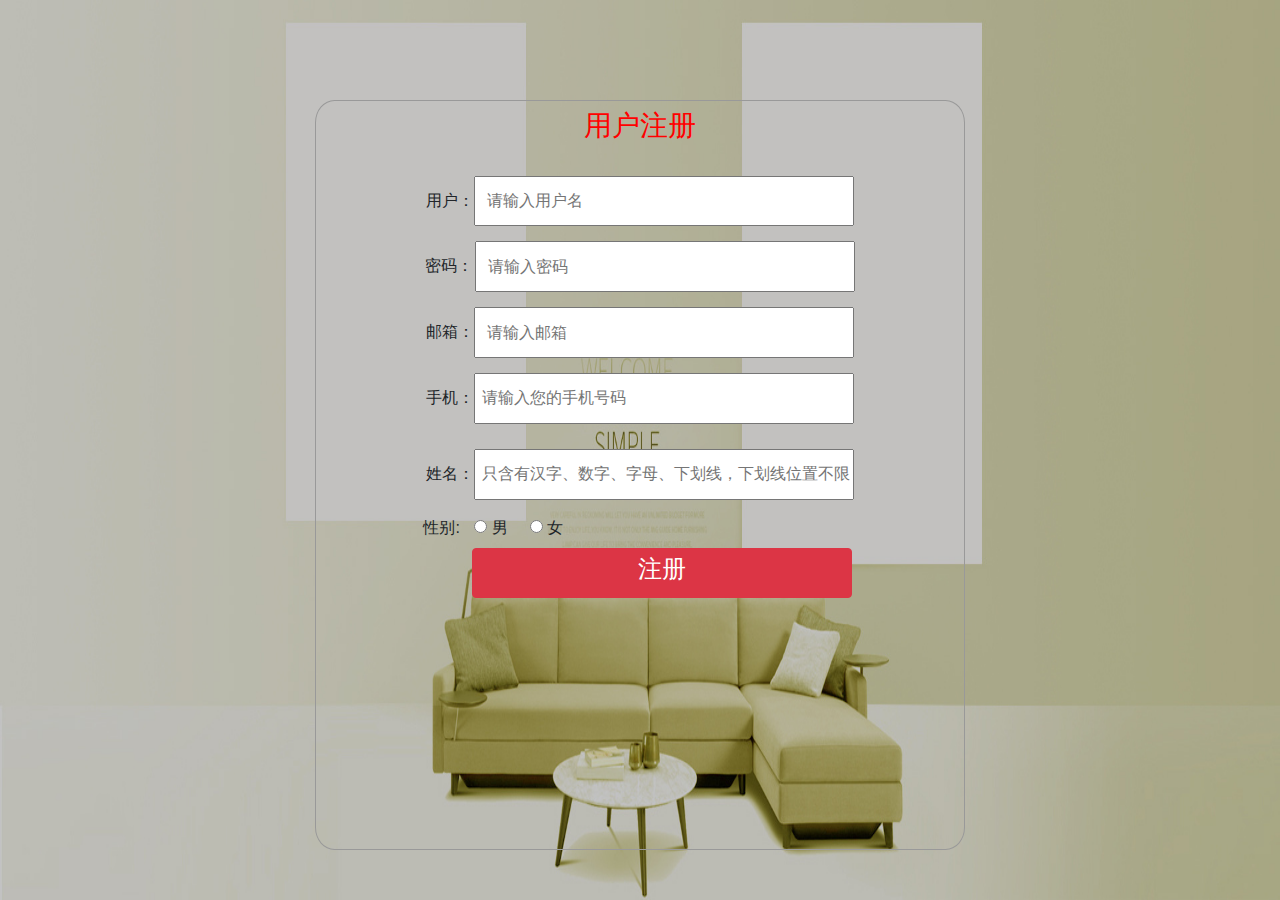
<file: register.html>
<!doctype html>
<html>
		<head>
			<meta charset="UTF-8">
			<title>Register</title>
			<meta name="viewport" content="width=device-width, initial-scale=1">
      <meta http-equiv="Cache-Control" content="no-siteapp" />
      <meta name="description" content="" />
			<meta name="keywords" content="" />
			<link rel="stylesheet" href="css/register.css">
			<link rel="stylesheet" href="css/animate.css">
			<link rel="stylesheet" href="css/bootstrap.css">
				<script src="js/jquery.min.js"></script>
				<script src="js/popper.min.js"></script>
				<script src="js/bootstrap.min.js"></script>
		</head>
			<body style="background-image:url(imgs/bg_pic.jpg);background-attachment:fixed;background-repeat:no-repeat;background-size:100% 100%">
        <div id="main">
					   <h3 style="color:red " class='mt-2'>用户注册</h3>
					<form action="#">								
				用户：<input class='username'  type="text" name="uname" placeholder="&nbsp;&nbsp;请输入用户名"><br>				 
						<img class="true_pics " src="imgs/true.png" alt="">
						<p class="text-danger p1 ">用户名需是3-6位数字或英文</p>
            	密码：<input class='password' type="text" name="upwd"  placeholder="&nbsp;&nbsp;请输入密码"><br>
					    <img class="true_pic" src="imgs/true.png" alt="">
						<p class="text-danger p2">密码需是6-8位的数字!</p>
				邮箱：<input class='email' type="text"  placeholder="&nbsp;&nbsp;请输入邮箱">
							 
				          <img id="email_img" src="imgs/true.png" alt=""><br>
						<p class="text-danger p_email">请输入数字，字符+@数字，字符结尾</p>
					 
                手机：<input class='phone'  type="text"  placeholder='&nbsp;请输入您的手机号码'><br>
				     <img class="pic_phone" src="imgs/true.png" alt="">
				      <p class="p_phone" style="color:red">请输入11位有效手机号码！</p>
				姓名：<input class='name' type="text" placeholder='&nbsp;只含有汉字、数字、字母、下划线，下划线位置不限'> 
				<br>
				<img src="imgs/true.png" class="pic_name" alt="">
				<p class='name_word' style="color:red"></p>
					<span class="sex_span">
				性别:&nbsp;<input class='sex' type="radio" name="sex">&nbsp;男&nbsp;&nbsp;&nbsp;&nbsp;
							     <input type="radio" name="sex">&nbsp;女<br>
					</span>	
						
	               <a href="index.html" class="tj_btn btn btn-danger" >
								  <h4>
										 注册
								 </h4>
								</a>							  	
					</form>
				</div>
				<script>
				 /*用户名验证*/
					var $name=$('.username');	
					var $true_pics =$('.true_pics')	
					var $p1=$('.p1');		
					// 将每个文本框绑定获取焦点事件
					//找到Input 元素
					$name.focus(function(){
						console.log(1)
					   $p1.css('display','block');
						$true_pics.css('display','none');

					});

					//失去焦点 验证用户框的信息
					var $reg=/^[0-9A-Za-z]{3,6}$/;
					$name.blur(function(){	
						console.log(2)					 
						 if($reg.test($name.val())){		
							 	console.log($('.true_pics'))				 
							 $true_pics.css('display','block');
							 $p1.css('display','none');
						 }else{
							 $p1.html('用户名不正确!');

						 }
					});
               /*密码验证*/
					//找到密码框 绑定焦点事件
					$('.password').focus(function(){
						$('.p2').css('display','block');
						$('.true_pic').css('display','none');

					});
					 //当失去焦点时,验证密码框
				 var $reg_one=/^\d{6,8}$/;	
				 var $img=$('.true_pic');
               $('.password').blur(function(){
					 if($reg_one.test( $('.password').val())){
						$img.css('display','block');
						$('.p2').css('display','none');
					 }else{
						 $('.p2').html('密码不正确！');
						  $img.css('display','none');					 
					 }
				 });


				 /*邮箱验证*/
				 var $email= $('.email');
				 var $word=$('.p_email');
				 var $pic=$('#email_img');
                  //获取焦点
				  $email.focus(function(){
                     $pic.css('display','none');
					 $word.css('display','block');
				  })



       $email.blur(function(){
				 
				var $reg=/^([a-zA-Z]|[0-9])(\w|\-)+@[a-zA-Z0-9]+\.([a-zA-Z]{2,4})$/;
				      console.log(1111111)  
				if($reg.test($(this).val())){
					  $pic.css('display','block');
					  $word.css('display','none');
				}else{
					 $pic.css('display','none');
					 $word.html('邮箱格式不正确，请重新输入~');

				}
			})
			
 

				/*手机号码验证*/
					//找到手机号码框，绑定获取焦点事件
                     $('.phone').focus(function(){
                          $('.p_phone').css('display','block');
                          $('.pic_phone').css('display','none');

					 });

                    //当失去焦点时, 手机框绑定事件
					var $reg2=/^1[3|4|5|7|8][0-9]{9}$/;
					var $pic_phone = $('.pic_phone');
					var $p_phone=$('.p_phone');
					$('.phone').blur(function(){
						//验证正确时，图片显示，文字隐藏
						if($reg2.test($(this).val())){						  				 
                             $pic_phone.css('display','block');
							 $p_phone.css('display','none');								
						}else{ 
							  $pic_phone.css('display','none');						                   
							 $p_phone.html('手机号不正确!');
						} 
					});

				/*验证姓名框*/
        var $name=$('.name');			  
				var $pic_name=$('.pic_name');			 
				var $p=$('.name_word');
				//获取焦点
				var $reg_name=/^[a-zA-Z0-9_\u4e00-\u9fa5]+$/;
				 
				 $name.blur(function(){
                     var $Name=$(this);					 
					 if($reg_name.test($Name.val())){						 
						 
						 $pic_name.class('display','block');
					 }else{
						 $p.html('姓名格式有错误哦');
						 $pic_name.removeClass('open');
					 }					 
				 })

				
				 
				
	 </script>
				
	</body>

</html>
</file>
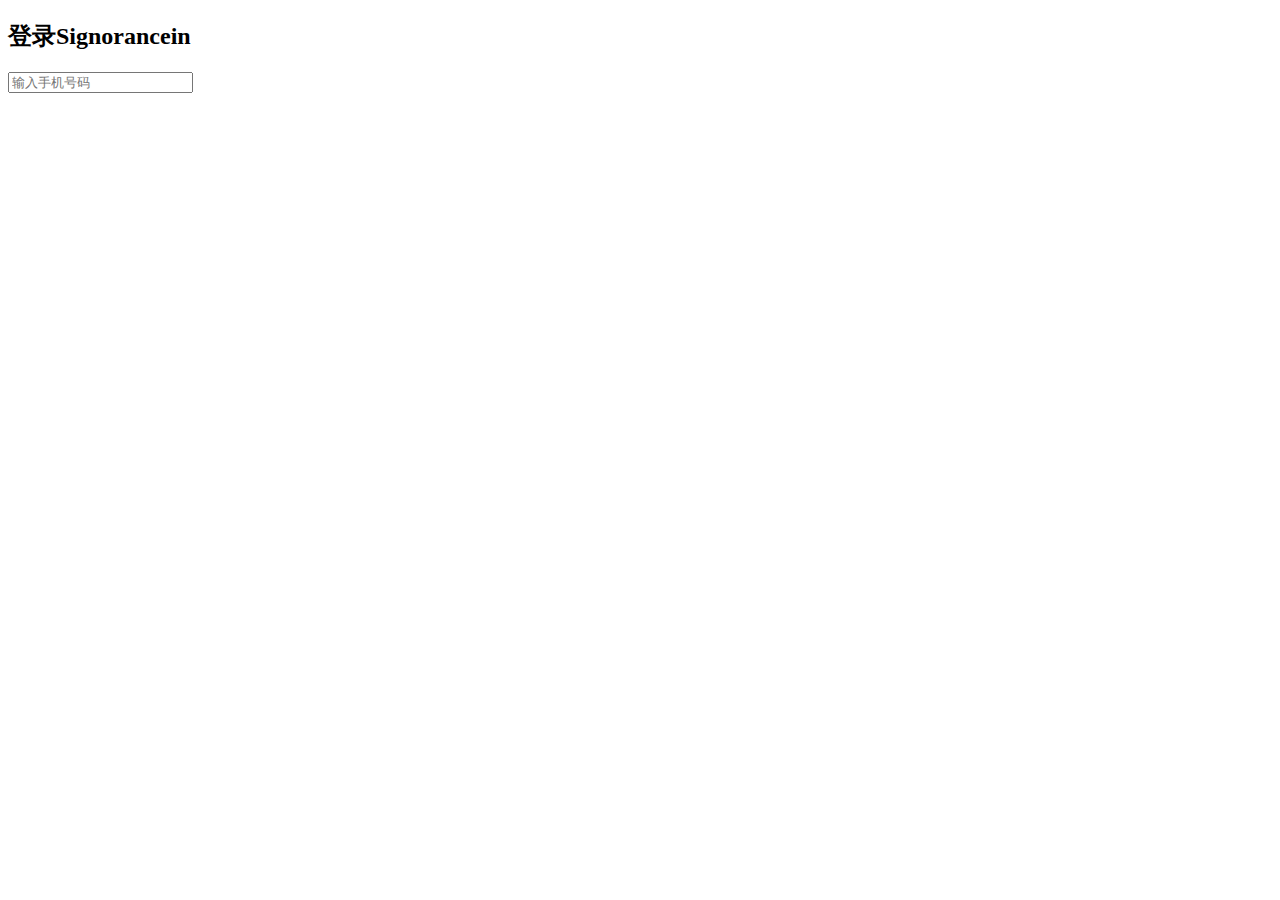
<file: shopping_cart.html>
<!DOCTYPE html>
<html lang="en">
<head>
  <meta charset="UTF-8">
  <meta name="viewport" content="width=device-width, initial-scale=1.0">
  <meta http-equiv="X-UA-Compatible" content="ie=edge">
  <title>shopping_cart</title>
</head>
<body>
   <div>
     <h2>登录Signorancein</h2>
     <input type='number' placeholder='输入手机号码'><br 
     >
     
   </div>
</body>
</html>
</file>
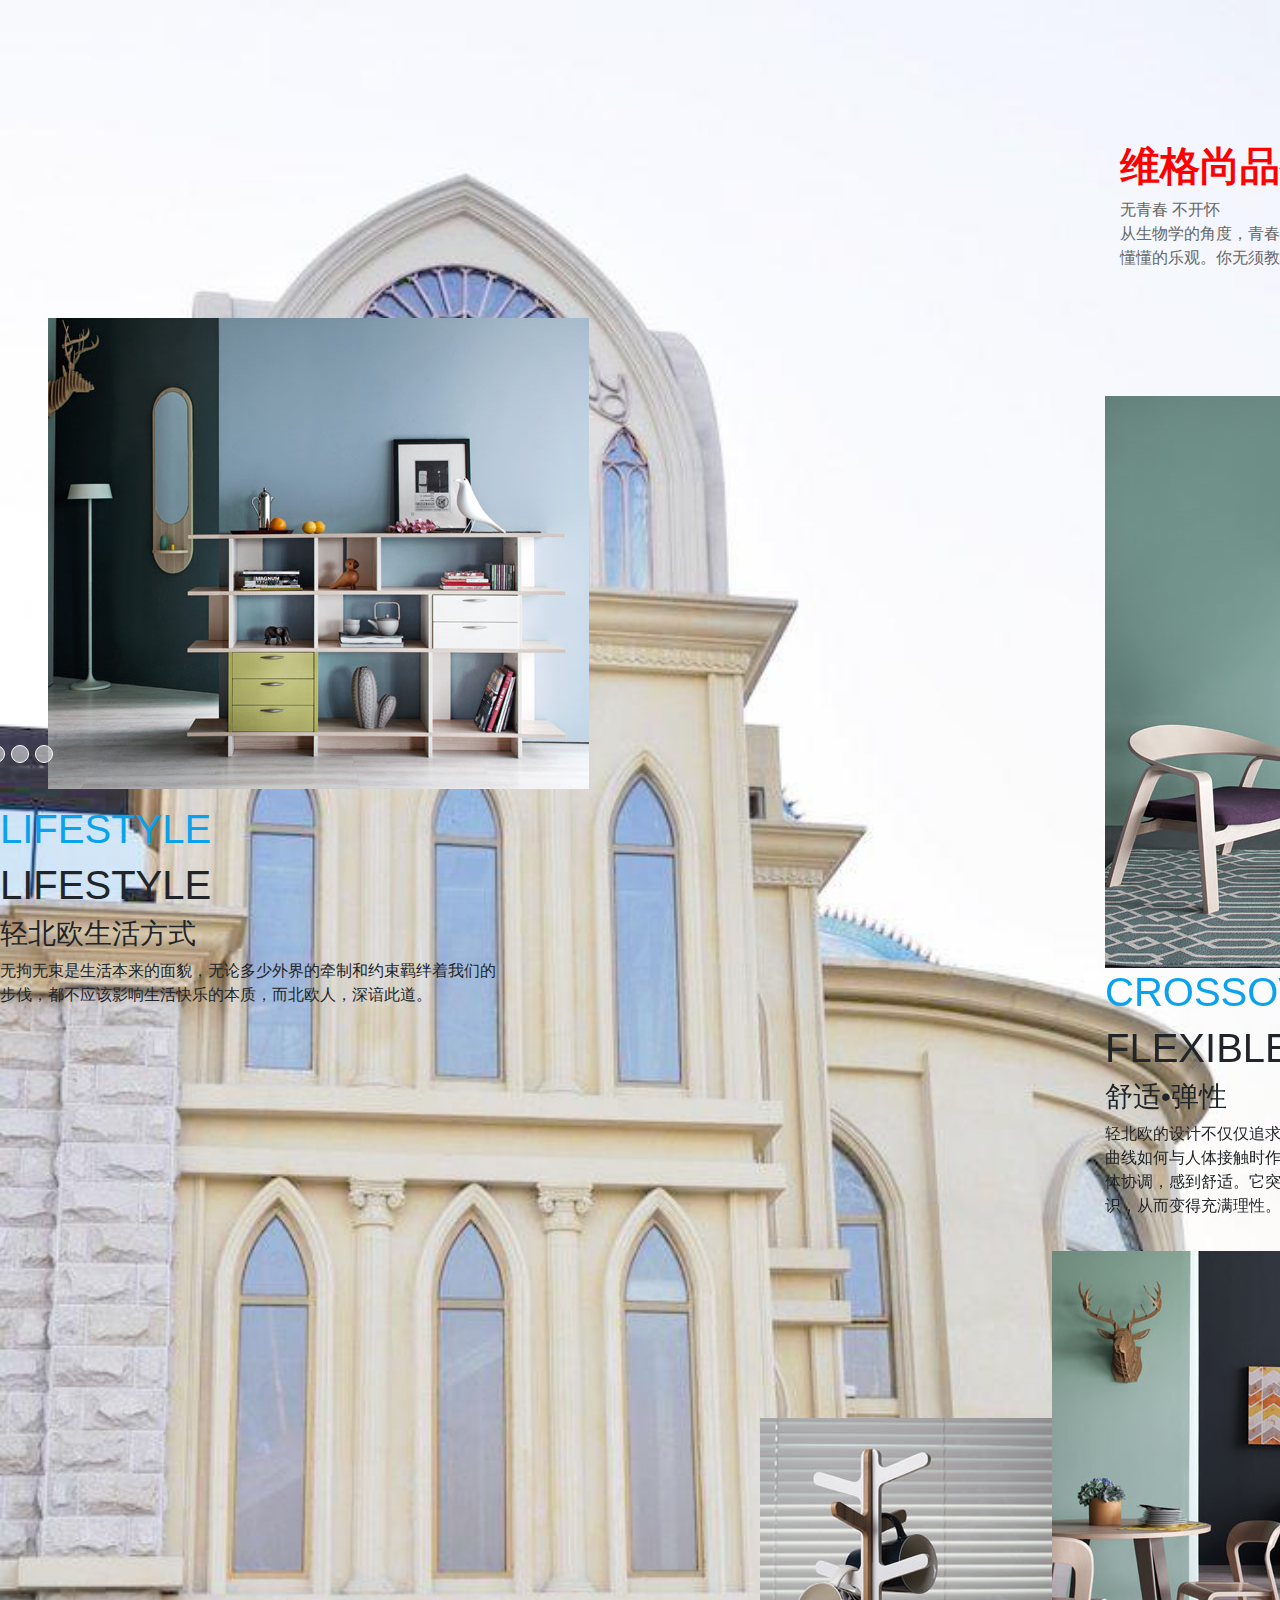
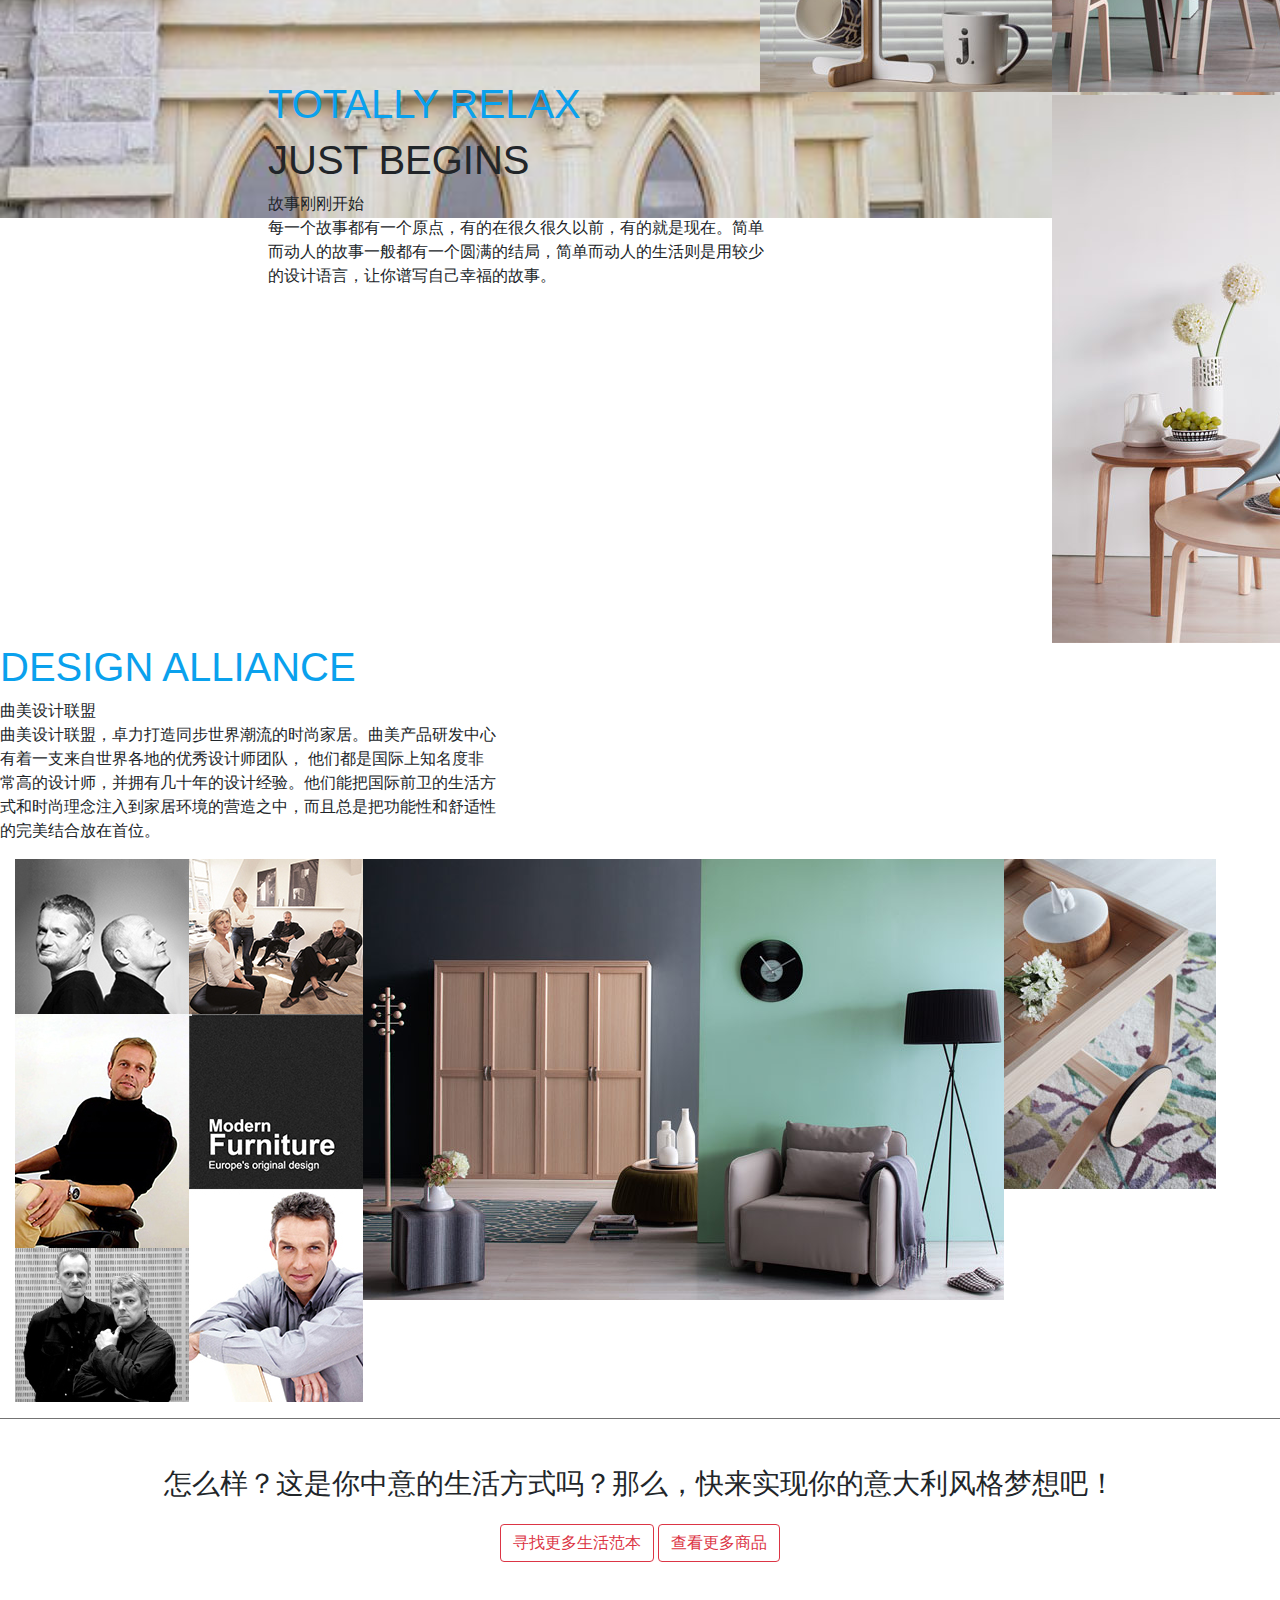
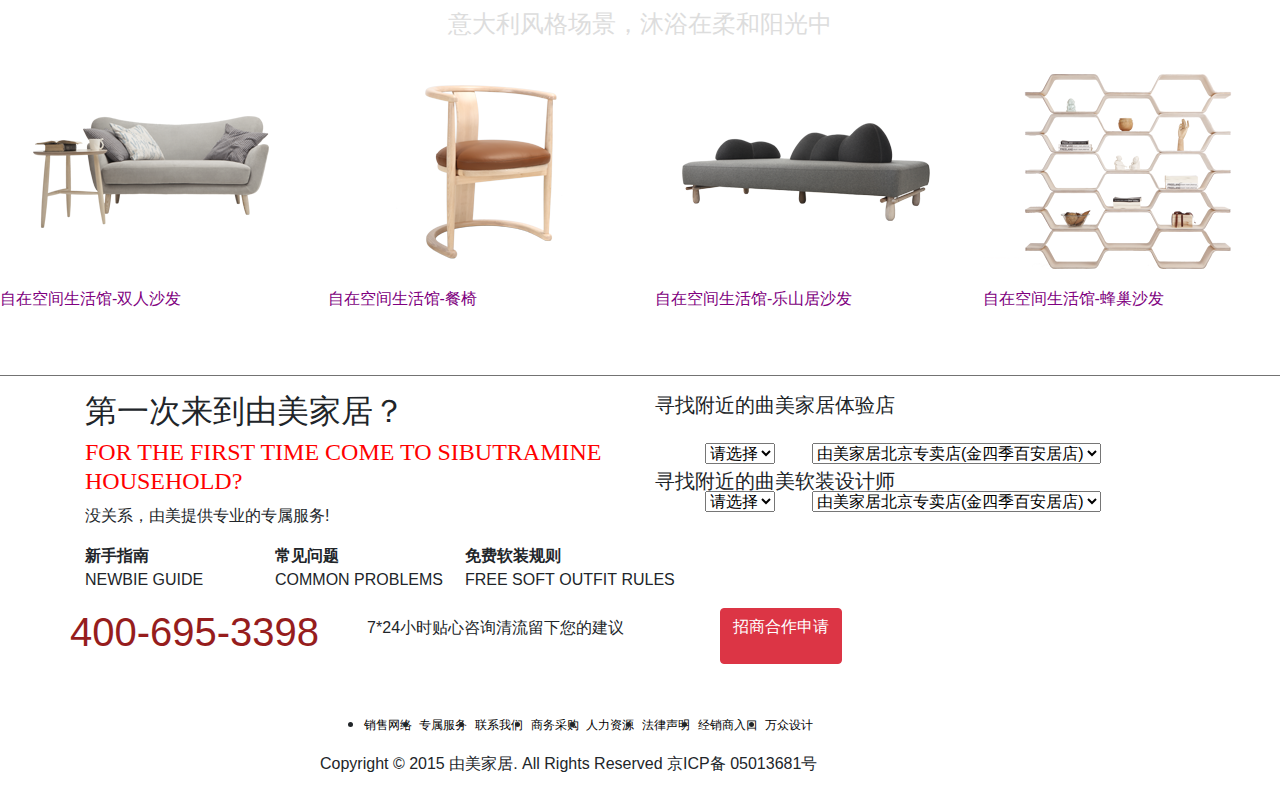
<file: weige.html>
<!DOCTYPE html>
<html lang="en">
<head>
  <meta charset="UTF-8">
  <meta name="viewport" content="width=device-width, initial-scale=1.0">
  <meta http-equiv="X-UA-Compatible" content="ie=edge">
  <title>weige</title>
  <link rel="stylesheet" href="css/bootstrap.css">
  <script src="js/jquery.min.js"></script>
  <script src="js/popper.min.js"></script>
  <script src="js/bootstrap.min.js"></script>
<link rel="stylesheet" href="css/details_right_one.css">
<link rel="stylesheet" href="css/weige.css">
</head>
<body style='background-image:url("imgs/bg.jpg");background-repeat:no-repeat;background-size:100%;'>
  <header>
    <div class='top'>
        <h1 style='color:red;font-weight:bold'>维格尚品生活馆</h2>
      <dl style='color:#666'>
        无青春 不开怀
        <dd>从生物学的角度，青春处于成熟的初期；站在社会学的立场，青春又表现出一种懵懵懂懂的乐观。你无须教我该如何善待青春，因为生命会用自带的能量去点燃生活。</dd>       
      </dl>
    </div>
   </header>
   <div class='mt-5 ml-5 '>
    <div class="carousel" data-ride="carousel" id="demo">        
      <div class="carousel-inner " >
          <div class="carousel-item active">
              <img src="imgs/weige_one.jpg"  alt=""/>
          </div>    
          <div class="carousel-item">
              <img src="imgs/weige_two.jpg" alt="" />
          </div>    
          <div class="carousel-item">
              <img src="imgs/weige_three.jpg" alt="" />
          </div>                          
      </div>

    <!--轮播指示符-->
      <ul id="myul" class="carousel-indicators" style="left:400px">
          <li id="one_li" data-slide-to="0" data-target="#demo"></li>
          <li id="two_li" data-slide-to="1" data-target="#demo"></li>
          <li id="thr_li" data-slide-to="2" data-target="#demo"></li>
      </ul>   
</div>
          
          
       
        
     </div>
      <!--轮播图下方的文字-->
   <div class='mt-3'>
     <h1 style='color:#0aa1ed'>LIFESTYLE</h1>
     <dl style='width:500px'>
      <h1>LIFESTYLE</h1>
     <h3>轻北欧生活方式</h3>
       <dd>
        无拘无束是生活本来的面貌，无论多少外界的牵制和约束羁绊着我们的步伐，都不应该影响生活快乐的本质，而北欧人，深谙此道。
       </dd>
     
     </dl>   
   </div>
    
    <!--轮播右侧的图片和文字-->
    <div class='myright'>
      <div class='pics_hover'>
         <img src="imgs/weige_right_long.jpg" alt="">
      </div>
      
      <h1 style='color:#0aa1ed'>CROSSOVER</h1>
     <dl style='width:500px'>
      <h1>FLEXIBLE COMFORT</h1>
      <h3 >舒适•弹性</h2>
      <dd>轻北欧的设计不仅仅追求造型，而是更注重从人体结构出发，讲究它的曲线如何与人体接触时作完美的吻合，不断修正线条与角度，使其与人体协调，感到舒适。它突破了工艺、技术僵硬的理念，融进人的主体意识，从而变得充满理性。</dd>
     </dl>
    </div>
  <!--小鸟和棕色主题-->
  <div class='bird  d-flex  '>     
       <img   src="imgs/weige_middle_one.jpg" alt="">     
      <img  src="imgs/weige_middle_two.jpg" alt="">
  </div>
  <!--宅是一种稀缺的渴望-->
  <div class='mt-5'>
    <div class="right">
       <h1 style='color:#0aa1ed'>TOTALLY RELAX</h1>
     <dl style='width:500px'>
     <h1>JUST BEGINS</h1>
       故事刚刚开始
       <dd>      
        每一个故事都有一个原点，有的在很久很久以前，有的就是现在。简单而动人的故事一般都有一个圆满的结局，简单而动人的生活则是用较少的设计语言，让你谱写自己幸福的故事。
       </dd>
     
     </dl>   
    
    </div>
    <div class='left d-flex kewang'>
      <img src="imgs/weige_middle_three.jpg" alt="">
      <img src="imgs/weige_middle_four.jpg" alt="">     
    </div>
  </div>

  <!--自在空间作者-->
  <div class='row'>
    
   <div class='col-6'>
       <h1 style='color:#0aa1ed'>DESIGN ALLIANCE</h1>
     <dl style='width:500px'>
        曲美设计联盟
       <dd>
        曲美设计联盟，卓力打造同步世界潮流的时尚家居。曲美产品研发中心有着一支来自世界各地的优秀设计师团队， 他们都是国际上知名度非常高的设计师，并拥有几十年的设计经验。他们能把国际前卫的生活方式和时尚理念注入到家居环境的营造之中，而且总是把功能性和舒适性的完美结合放在首位。
       </dd>
     
     </dl> 
      <div class='d-flex designer_right col-6'>
        <img src="imgs/weige_designer.jpg" 
     alt="">
     <img src="imgs/weige_designer_right.jpg" alt="">  
     <img src="imgs/weige_designer_rightOne.jpg" alt="">  
      </div>  
    
   </div>
  
  </div>
<hr color='gray'>
  <!--寻找更多生活范本-->
   <div class=' mt-5 mb-5'>
    <div class='italy_top '>
      <h3 class='mb-4 '>怎么样？这是你中意的生活方式吗？那么，快来实现你的意大利风格梦想吧！</h3>
      <a href='javascript:;' class='btn btn-outline-danger '>寻找更多生活范本</a>
      <a href='javascript:;' class='btn btn-outline-danger'>查看更多商品</a>
    </div>
    <div class='italy_bottom mt-5'>
       <h4 style='color:#ddd'>意大利风格场景，沐浴在柔和阳光中</h4>
       <div class='row'> 
        <div class='col-3'>
         <img src="imgs/detail/one.png" alt="">
         <p style='color:purple'> 自在空间生活馆-双人沙发</p>
        </div>
        <div class='col-3'>
          <img src="imgs/detail/two.png" alt="">
          <p style='color:purple'>自在空间生活馆-餐椅</p>
        </div>
        <div class='col-3'>
          <img src="imgs/detail/three.png" alt="">
         <p style='color:purple'>自在空间生活馆-乐山居沙发</p>         
        </div>
        <div  class='col-3'>
          <img src="imgs/detail/four.png" alt="">
          <p style='color:purple'>自在空间生活馆-蜂巢沙发</p>
          
        </div>
       
       </div>
    </div>
   </div>
     
     
   
   </div>
   <hr color='gray'>
   <footer id='footer'></footer>
   <script src="js/jquery-1.11.3.js"></script>
   <script src='js/footer.js'></script>
</body>
</html>
</file>
<file: css/index.css>
div.container{
 position:relative;
 background-color: #f5f5f5;
}　
 

#first_nav{
  width:100%;
  height:20rem;
  position:absolute;
  color:pink; 
  
}
#first_nav ul li a{
  color:rgba(255, 0, 191, 0.4);
}
div.tab-content{ 
  position:absolute;
  font-style:italic;
  cursor:pointer; 
  z-index:999; 
}
div.tab-content{
  width:98px;
  border:1px solid #999;
  color:#59c9c9;

}

  

.carousel{
  position:absolute;
}
.carousel-indicators li{
  width:15px;height:15px;
  background-color:#0aa1ed;
  border-radius:50%;
}


#myul{
  right:-17px;
}
#myul>li{
  width:15px;height:15px;
}
#myul>li.active{
  background-color:#00aaaa;
}
/*重写箭头的样式*/
.carousel-control-next,.carousel-control-prev{
   
  background-color:#aaa;
  top:166px;
  border-radius:0.25rem;
}
 #prev,#next{
  width:70px;height:40px;
  top:200px;
 }
 #next{
   right:0px;
 }
.shopping_car{
  color:#f00;
  text-decoration:none;
  font:20px "微软雅黑";
}
.shopping_car:hover{
 color:#00aaaa;
 text-decoration: none;
}
.car_all{
  position:absolute;
  top:5rem;
  right:2rem;
}
.car_img:hover{
 transform:translateY(2px);

}

 div.right_pics{
   display:block; 
 }
 .hover_one,.hover_two,.hover_three{
   width:373px;
   height:144px;
   overflow: hidden;
 }

 .hover_one a img:hover{ 
  transition:all 1s linear;
   transform: scale(1.2,1.2);
 }

 .hover_two a img:hover{
  transition:all 1s linear;
  transform: scale(1.2,1.2);
 }
 .hover_three a img:hover{
  transition:all 1s linear;
  transform: scale(1.2,1.2);
 }

 .middle_nav{
   width:100%;
   color:#666;
   margin-top:2rem;
 } 
 .middle_nav p{
   font-size:12px;
 }
 .threed_title{
  text-align: center;
 }
 
 .style_pics{
   overflow: hidden;
 }
 .style_pics>tr>td>h3{
   font-style: italic;
 }
 .one_bottom{
   padding-bottom: 0px;
 }
 .oumei_style{
   display:flex;
   justify-content: space-between;
 }
.oumei_style li a{
  text-decoration:none;
  color:#000;
  margin-left:0px;
  
}

.oumei_style li a:hover{
  color:#f00;
  transform: scale(1.1);
}
 
.threed_pics>div{
  transition:all 2s linear;
}
.threed_pics>div>a>img:hover{
 transform:scale(1.1);
}

.huxing_desc{
  text-align: center;
  color:#00aaaa;
  font-style:italic;
  font-family: "幼圆";
}

.huxing_t {
  transition:all 2s linear;
}


.huxing_pics:hover{
  transform:scale(1.1);
}

.threed_pics>div>h6{
  margin-top:10px;
}
.threed_pics>div>h6,.threed_pics>div>p{
 text-align: center;
 color:#0aa1ed;
 font-family: monospace; 
}
 
.product_pics div{
  transition:2s linear;
}
.product_pics:hover{
transform:translate(0,-30px) scale(1.1)

} 
.design_wz{
  text-align:center;
}

#my_ul li{
  width:15px;height:15px;
  background-color:#fff;
  border-radius:50%;
}
.list_circle .active{
  color:#f00;
 }
 h2.b_span{
   color:#f00 !important;
 }
</file>
<file: css/common.css>
*{
  margin:0;
  padding:0;
  text-decoration:none;
  list-style:none;
  box-sizing:border-box;
}
</file>
<file: css/details_right_one.css>
.top{
    width:600px;
    margin:142px 0px 0px 1120px ;
}
.list{

    justify-content:space-around;
    list-style: none;
    
}
.list li{
    transition:2s;
}

.list li a{
    text-decoration:none;
    color:orangered;
}
.list li a:hover{
    color:green;
    transform: scale(1.2);
}
#prev{
margin-left:-66px;
}
#next{
    margin-right:20px !important;
}
#myul{
    margin-left:-45rem;
}
#myul li{
    width:18px;
    height:18px;
    border:1px solid #fff;
    border-radius:50%;
    cursor:pointer;
}
#myul>li.active{
    background-color:#aa00aa;
  }
  .pics_hover{
      width:380px;
      height:572px;
  }
  .pics_hover:hover{
      overflow: hidden;
  }
    .myright{
      position:absolute;
      top:396px;
      left:1105px;
  }
  .myright img:hover{
    cursor:pointer;
      transition:1s;
      transform:scale(1.1,1.1);
  }
  div.bird{ 
    
    width:1100px;
    height:445px;
    margin-top:150px !important;
    margin-left:760px;
    align-items:flex-end;
      
  }
    .kewang{
        align-items:flex-start;
        margin:-209px 0px 0px 1052px;
    }
    .right{
        margin-left:268px;
    }
    
    .designer_right{
        align-items:flex-start;
    }
   
.italy_top,.italy_bottom>h4{
    text-align: center;
}
.italy_bottom div div{
    transition:2s;
}
.italy_bottom div div img:hover{
 transform:translateY(-20px)  
}
</file>
<file: css/register.css>
#main{

  width:650px;
  height: 750px;
  border:1px solid #999;
  border-radius:3%;
  text-align: center;
  margin: 0 auto;
  margin-top:100px;
   
}
 

.username,.password,.email,.phone,.tj_btn,.name{
 width:380px;
 height:50.8px;
 outline: pink;
 padding:2px;
 
}
.username{
  margin-top:25px;
  margin-bottom:15px;
}
.password{
  margin-bottom:15px;
  margin-left:2px;

}
.email,.sex {
  margin-bottom:15px;
}
.phone{
  margin-bottom:25px;
}
.sex{
  margin-left:10px;
}
.sex_span{
  display: block;
  margin-left:-293px;
}
.tj_btn{
  color:#fff;
  margin-left:44px;
   vertical-align: middle;
  font:25px '微软雅黑';
}
.text-danger,.true_pics,.true_pic,#email_img{
  display:none;
}
.true_pics,.true_pic{
 position:absolute;

}
.true_pics{
 top:189px;
 left:1050px;
}
.true_pic{
  top:256px;
  left:1050px;
}

 .pic_phone{
   display:none;
 }
 .p_phone{
   display:none;
 }
 .pic_phone{
   margin-left: 508px;
   margin-top: -48px;
 }


 #email_img{
    
  display:line-block;
   margin-top:-46px !important;
   margin-left:32rem;
 }
 .true_pics{
   margin-top:0rem;
   margin-left:10rem;
 }
.open{
  display: block;
}
.pic_name{
  display: none;
}
</file>
<file: css/weige.css>
#myul{
  margin-left: -94rem;
}
div.bird{
  margin-bottom:-60px;
  margin-top:15rem !important;
}
</file>
